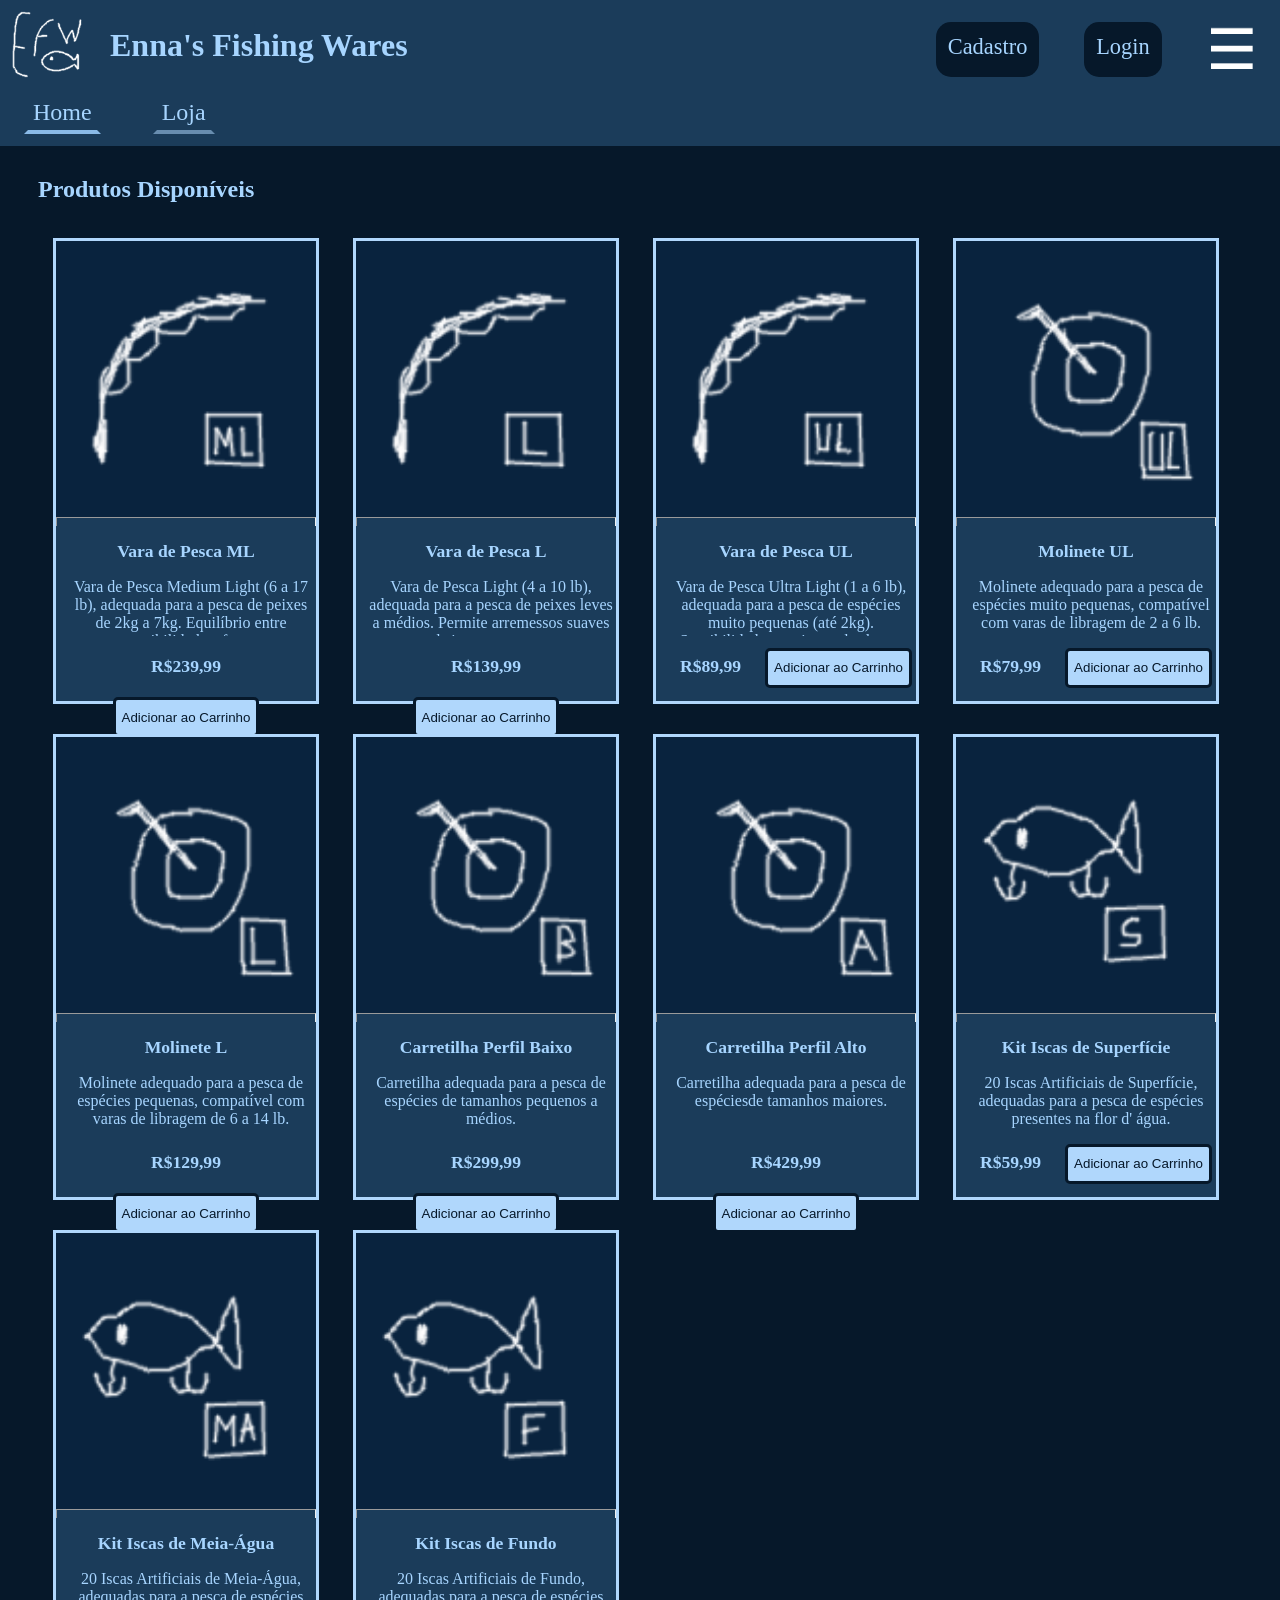
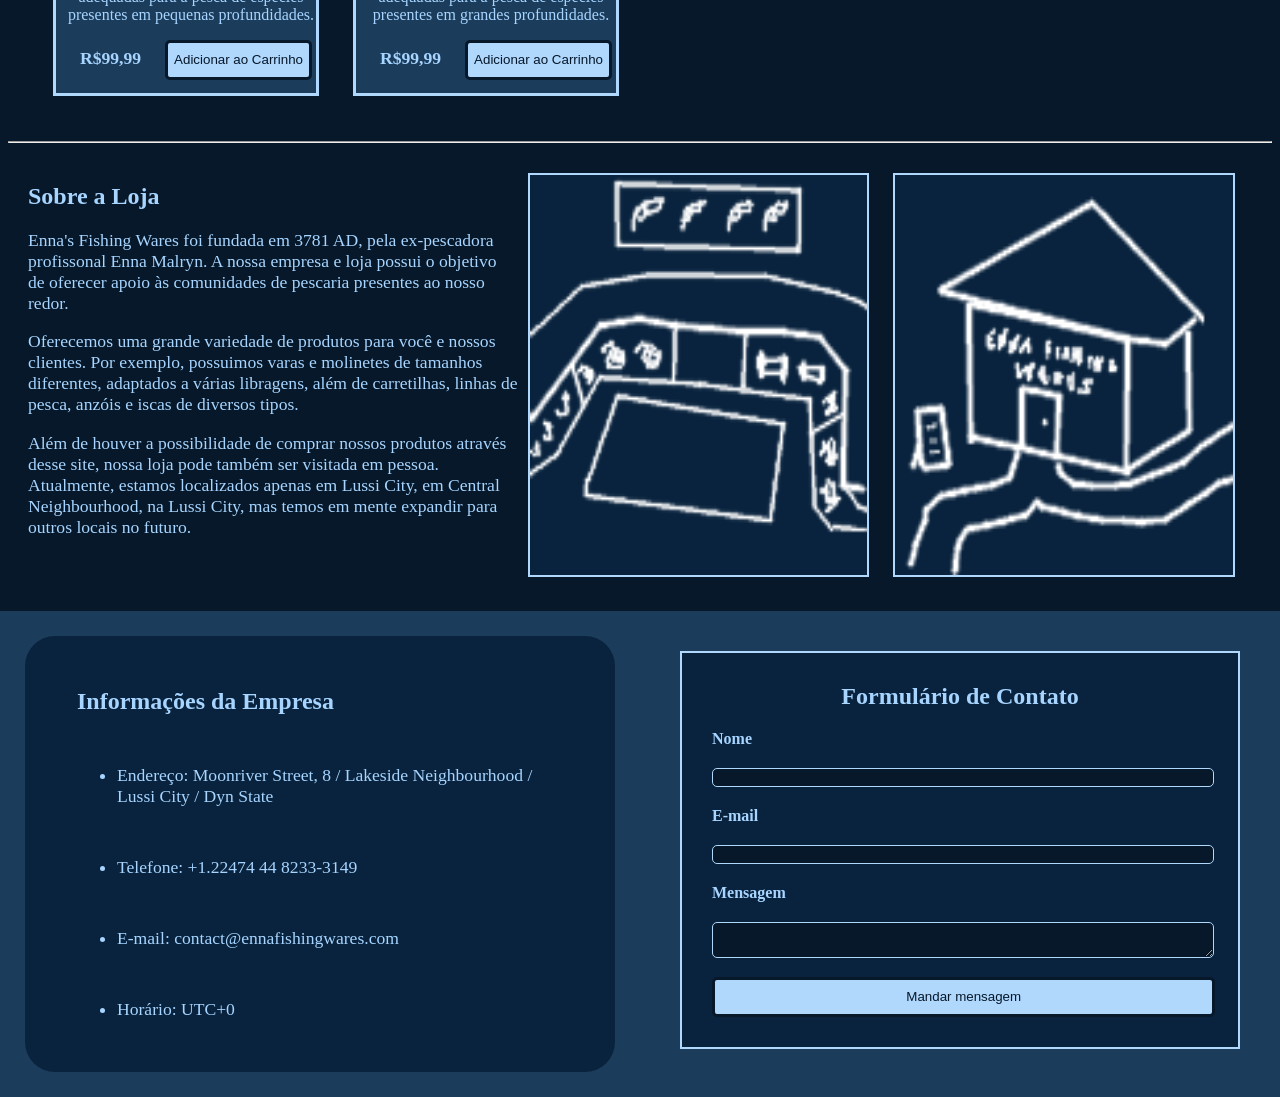
<file: html/index.html>
<!DOCTYPE html>
<html lang="pt-BR">
<head>
    <meta charset="UTF-8">
    <meta name="viewport" content="width=device-width, initial-scale=1.0">
    <title>Home - Enna's Fishing Wares</title>
    <link rel="stylesheet" href="../css/base.css">
    <link rel="stylesheet" href="../css/componentes.css">
    <link rel="stylesheet" href="../css/responsivo.css">
</head>
<body>
    <header>
        <section id="header-logo">
            <img src="../img/header/logo.png" alt="Logo de Enna's Fishing Wares">
            <h1>Enna's Fishing Wares</h1>
        </section>
        <section id="header-user">
            <a href="cadastro.html">Cadastro</a>
            <a href="login.html">Login</a>
            <a href="perfil.html" hidden>Perfil</a>
            <button id="header-user-abrir-menu"><img src="../img/header/menu.png" alt="Ícone de Menu"></button>
        </section>
    </header>
    <nav>
        <a href="index.html" id="nav-in">Home</a>
        <a href="loja.html">Loja</a>
    </nav>
    <main>
        <section id="produtos-disponiveis">
            <h2>Produtos Disponíveis</h2>
            <div class="caixa-produto">
                <div class="info-produto">
                    <img src="../img/produtos/varaML.png" alt="Desenho de Vara de Pesca Medium Light">
                    <hr>
                    <div class="titulo-desc-produto">
                        <h3>Vara de Pesca ML</h3>
                        <p>Vara de Pesca Medium Light (6 a 17 lb), adequada para a pesca de peixes de 2kg a 7kg. Equilíbrio entre sensibilidade e força.</p>
                    </div>
                    <div class="preco-botao-produto">
                        <h4>R$239,99</h4>
                        <button id="produtos-adicionar-vara-ml">Adicionar ao Carrinho</button>
                    </div>
                </div>
            </div>
            <div class="caixa-produto">
                <div class="info-produto">
                    <img src="../img/produtos/varaL.png" alt="Desenho de Vara de Pesca Light">
                    <hr>
                    <div class="titulo-desc-produto">
                        <h3>Vara de Pesca L</h3>
                        <p>Vara de Pesca Light (4 a 10 lb), adequada para a pesca de peixes leves a médios. Permite arremessos suaves de iscas pequenas.</p>
                    </div>
                    <div class="preco-botao-produto">
                        <h4>R$139,99</h4>
                        <button id="produtos-adicionar-vara-l">Adicionar ao Carrinho</button>
                    </div>
                </div>
            </div>
            <div class="caixa-produto">
                <div class="info-produto">
                    <img src="../img/produtos/varaUL.png" alt="Desenho de Vara de Pesca Ultra Light">
                    <hr>
                    <div class="titulo-desc-produto">
                        <h3>Vara de Pesca UL</h3>
                        <p>Vara de Pesca Ultra Light (1 a 6 lb), adequada para a pesca de espécies muito pequenas (até 2kg). Sensibilidade com iscas ultraleves.</p>
                    </div>
                    <div class="preco-botao-produto">
                        <h4>R$89,99</h4>
                        <button id="produtos-adicionar-vara-ul">Adicionar ao Carrinho</button>
                    </div>
                </div>
            </div>
            <div class="caixa-produto">
                <div class="info-produto">
                    <img src="../img/produtos/molineteUL.png" alt="Desenho de Molinete Ultra Light">
                    <hr>
                    <div class="titulo-desc-produto">
                        <h3>Molinete UL</h3>
                        <p>Molinete adequado para a pesca de espécies muito pequenas, compatível com varas de libragem de 2 a 6 lb.</p>
                    </div>
                    <div class="preco-botao-produto">
                        <h4>R$79,99</h4>
                        <button id="produtos-adicionar-molinete-ul">Adicionar ao Carrinho</button>
                    </div>
                </div>
            </div>  
            <div class="caixa-produto">
                <div class="info-produto">
                    <img src="../img/produtos/molineteL.png" alt="Desenho de Molinete Light">
                    <hr>
                    <div class="titulo-desc-produto">
                        <h3>Molinete L</h3>
                        <p>Molinete adequado para a pesca de espécies pequenas, compatível com varas de libragem de 6 a 14 lb.</p>
                    </div>
                    <div class="preco-botao-produto">
                        <h4>R$129,99</h4>
                        <button id="produtos-adicionar-molinete-l">Adicionar ao Carrinho</button>
                    </div>
                </div>
            </div>
            <div class="caixa-produto">
                <div class="info-produto">
                    <img src="../img/produtos/carretilhaBaixo.png" alt="Desenho de Carretilha de Perfil Baixo">
                    <hr>
                    <div class="titulo-desc-produto">
                        <h3>Carretilha Perfil Baixo</h3>
                        <p>Carretilha adequada para a pesca de espécies de tamanhos pequenos a médios.</p>
                    </div>
                    <div class="preco-botao-produto">
                        <h4>R$299,99</h4>
                        <button id="produtos-adicionar-carretilha-baixo">Adicionar ao Carrinho</button>
                    </div>
                </div>
            </div>
            <div class="caixa-produto">
                <div class="info-produto">
                    <img src="../img/produtos/carretilhaAlto.png" alt="Desenho de Carretilha de Perfil Alto">
                    <hr>
                    <div class="titulo-desc-produto">
                        <h3>Carretilha Perfil Alto</h3>
                        <p>Carretilha adequada para a pesca de espéciesde tamanhos maiores.</p>
                    </div>
                    <div class="preco-botao-produto">
                        <h4>R$429,99</h4>
                        <button id="produtos-adicionar-carretilha-alto">Adicionar ao Carrinho</button>
                    </div>
                </div>
            </div>
            <div class="caixa-produto">
                <div class="info-produto">
                    <img src="../img/produtos/iscaSuperficie.png" alt="Desenho de Isca de Superfície">
                    <hr>
                    <div class="titulo-desc-produto">
                        <h3>Kit Iscas de Superfície</h3>
                        <p>20 Iscas Artificiais de Superfície, adequadas para a pesca de espécies presentes na flor d' água.</p>
                    </div>
                    <div class="preco-botao-produto">
                        <h4>R$59,99</h4>
                        <button id="produtos-adicionar-kit-isca-superficie">Adicionar ao Carrinho</button>
                    </div>
                </div>
            </div>
            <div class="caixa-produto">
                <div class="info-produto">
                    <img src="../img/produtos/iscaMeiaAgua.png" alt="Desenho de Isca de Meia-Água">
                    <hr>
                    <div class="titulo-desc-produto">
                        <h3>Kit Iscas de Meia-Água</h3>
                        <p>20 Iscas Artificiais de Meia-Água, adequadas para a pesca de espécies presentes em pequenas profundidades.</p>
                    </div>
                    <div class="preco-botao-produto">
                        <h4>R$99,99</h4>
                        <button id="produtos-adicionar-kit-isca-meia-agua">Adicionar ao Carrinho</button>
                    </div>
                </div>
            </div>
            <div class="caixa-produto">
                <div class="info-produto">
                    <img src="../img/produtos/iscaFundo.png" alt="Desenho de Isca de Fundo">
                    <hr>
                    <div class="titulo-desc-produto">
                        <h3>Kit Iscas de Fundo </h3>
                        <p>20 Iscas Artificiais de Fundo, adequadas para a pesca de espécies presentes em grandes profundidades.</p>
                    </div>
                    <div class="preco-botao-produto">
                        <h4>R$99,99</h4>
                        <button id="produtos-adicionar-kit-isca-fundo">Adicionar ao Carrinho</button>
                    </div>
                </div>
            </div>
        </section>
        <hr> 
        <section id="descricao-loja">
            <div class="descricao-texto">
                <h2>Sobre a Loja</h2>
                <p>Enna's Fishing Wares foi fundada em 3781 AD, pela ex-pescadora profissonal Enna Malryn. A nossa empresa e loja possui o objetivo de oferecer apoio às comunidades de pescaria presentes ao nosso redor.</p>
                <p>Oferecemos uma grande variedade de produtos para você e nossos clientes. Por exemplo, possuimos varas e molinetes de tamanhos diferentes, adaptados a várias libragens, além de carretilhas, linhas de pesca, anzóis e iscas de diversos tipos.</p>
                <p>Além de houver a possibilidade de comprar nossos produtos através desse site, nossa loja pode também ser visitada em pessoa. Atualmente, estamos localizados apenas em Lussi City, em Central Neighbourhood, na Lussi City, mas temos em mente expandir para outros locais no futuro. </p>
            </div>
            <div class="descricao-galeria">
                <img src="../img/lojaFisicaInterior.png" alt="Desenho do interior da loja física">
                <img src="../img/lojaFisicaExterior.png" alt="Desenho do exterior da loja física">
            </div>
        </section>
    </main>
    <footer>
        <section id="info-loja">
            <div id="info-loja-elements">
                <h2>Informações da Empresa</h2>
                <ul>
                    <li>Endereço: Moonriver Street, 8 / Lakeside Neighbourhood / Lussi City / Dyn State</li>
                    <li>Telefone: +1.22474 44 8233-3149</li>
                    <li>E-mail: contact@ennafishingwares.com</li>
                    <li>Horário: UTC+0</li>
                </ul>
            </div>
        </section>
        <section id="form-contato-loja">
            <form id="form-contato">
                <div id="form-contato-elements">
                    <h2>Formulário de Contato</h2>
                    <label for="input-contato-nome">Nome</label>
                    <input id="input-contato-nome" required type="label" name="formContatoNome">
                    <label for="input-contato-email">E-mail</label>
                    <input id="input-contato-email" required type="email" name="formContatoEmail">
                    <label for="input-contato-mensagem">Mensagem</label>
                    <textarea required id="input-contato-mensagem"></textarea>
                    <button id="form-contato-mandar-mensagem">Mandar mensagem</button>
                </div>
            </form>
        </section>
    </footer>
</body>
</html>
</file>
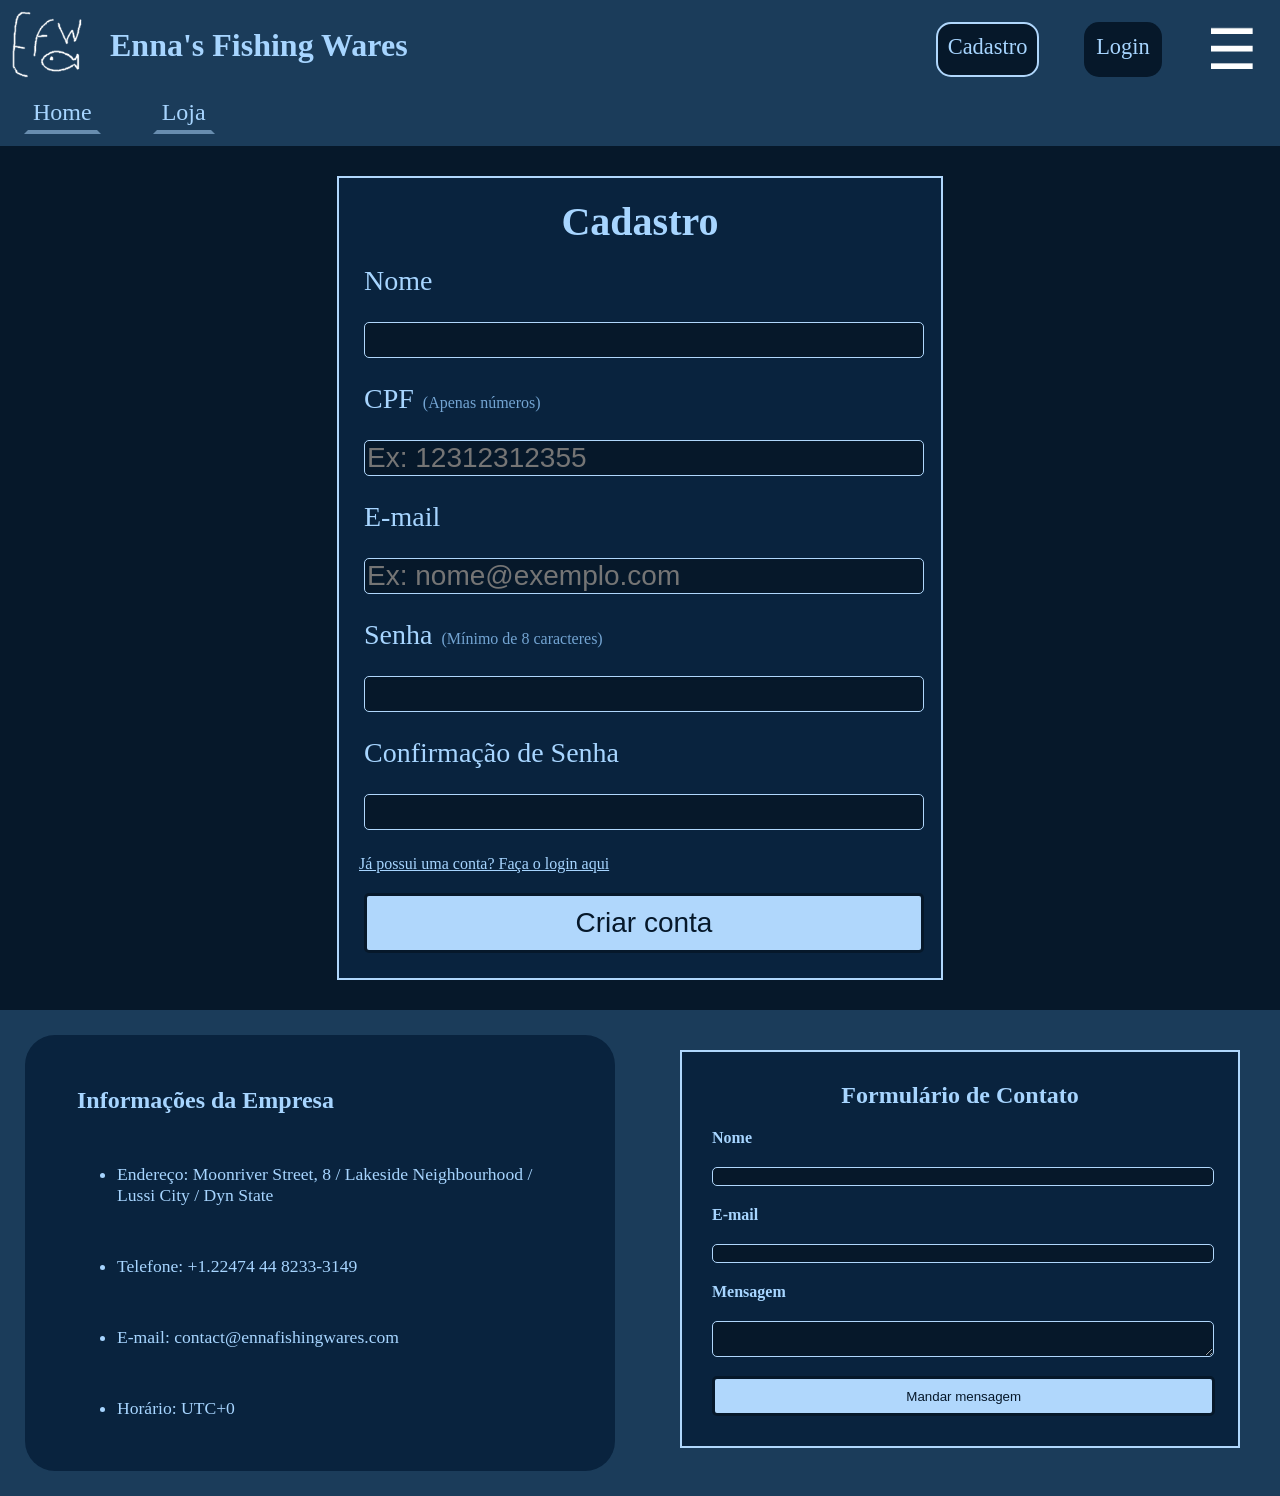
<file: html/cadastro.html>
<!DOCTYPE html>
<html lang="pt-BR">
<head>
    <meta charset="UTF-8">
    <meta name="viewport" content="width=device-width, initial-scale=1.0">
    <title>Cadastro - Enna's Fishing Wares</title>
    <link rel="stylesheet" href="../css/base.css">
    <link rel="stylesheet" href="../css/componentes.css">
    <link rel="stylesheet" href="../css/responsivo.css">
</head>
<body>
    <header>
        <section id="header-logo">
            <img src="../img/header/logo.png" alt="Logo de Enna's Fishing Wares">
            <h1>Enna's Fishing Wares</h1>
        </section>
        <section id="header-user">
            <a href="cadastro.html" id="header-cadastro-login-perfil-in">Cadastro</a>
            <a href="login.html">Login</a>
            <a href="perfil.html" hidden>Perfil</a>
            <button id="header-user-abrir-menu"><img src="../img/header/menu.png" alt="Ícone de Menu"></button>
        </section>
    </header>
    <nav>
        <a href="index.html" id="nav-active">Home</a>
        <a href="loja.html">Loja</a>
    </nav>
    <main id="usuario-cadastro-login">
        <section id="caixa-cadastro-login">
            <h2>Cadastro</h2>
            <form id="form-cadastro" class="form-cadastro-login-elements">
                <label for="input-cadastro-nome">Nome</label>
                <input id="input-cadastro-nome" type="label" required nome="cadastroNome">
                <label for="input-cadastro-cpf">CPF</label>
                <p>(Apenas números)</p>
                <input id="input-cadastro-cpf" type="label" required pattern="[0-9]{11}" placeholder="Ex: 12312312355" name="cadastroCPF">
                <label for="input-cadastro-email">E-mail</label>
                <input id="input-cadastro-email" type="email" required placeholder="Ex: nome@exemplo.com" nome="cadastroEmail">
                <label for="input-cadastro-senha">Senha</label>
                <p>(Mínimo de 8 caracteres)</p>
                <input id="input-cadastro-senha" type="password" required minlength="8" nome="cadastroSenha">
                <label for="input-cadastro-confirmacao-senha">Confirmação de Senha</label>
                <input id="input-cadastro-confirmacao-senha" type="password" required minlength="8" nome="cadastroConfirmacaoSenha">
                <a href="login.html">Já possui uma conta? Faça o login aqui</a>
                <button id="botao-cadastro-submeter" type="submit" name="submeterCadastro">Criar conta</button>
            </form>
        </section>
    </main>
    <footer>
        <section id="info-loja">
            <div id="info-loja-elements">
                <h2>Informações da Empresa</h2>
                <ul>
                    <li>Endereço: Moonriver Street, 8 / Lakeside Neighbourhood / Lussi City / Dyn State</li>
                    <li>Telefone: +1.22474 44 8233-3149</li>
                    <li>E-mail: contact@ennafishingwares.com</li>
                    <li>Horário: UTC+0</li>
                </ul>
            </div>
        </section>
        <section id="form-contato-loja">
            <form id="form-contato">
                <div id="form-contato-elements">
                    <h2>Formulário de Contato</h2>
                    <label for="input-contato-nome">Nome</label>
                    <input id="input-contato-nome" required type="label" name="formContatoNome">
                    <label for="input-contato-email">E-mail</label>
                    <input id="input-contato-email" required type="email" name="formContatoEmail">
                    <label for="input-contato-mensagem">Mensagem</label>
                    <textarea required id="input-contato-mensagem"></textarea>
                    <button id="form-contato-mandar-mensagem">Mandar mensagem</button>
                </div>
            </form>
        </section>
    </footer>
</body>
</html>
</file>
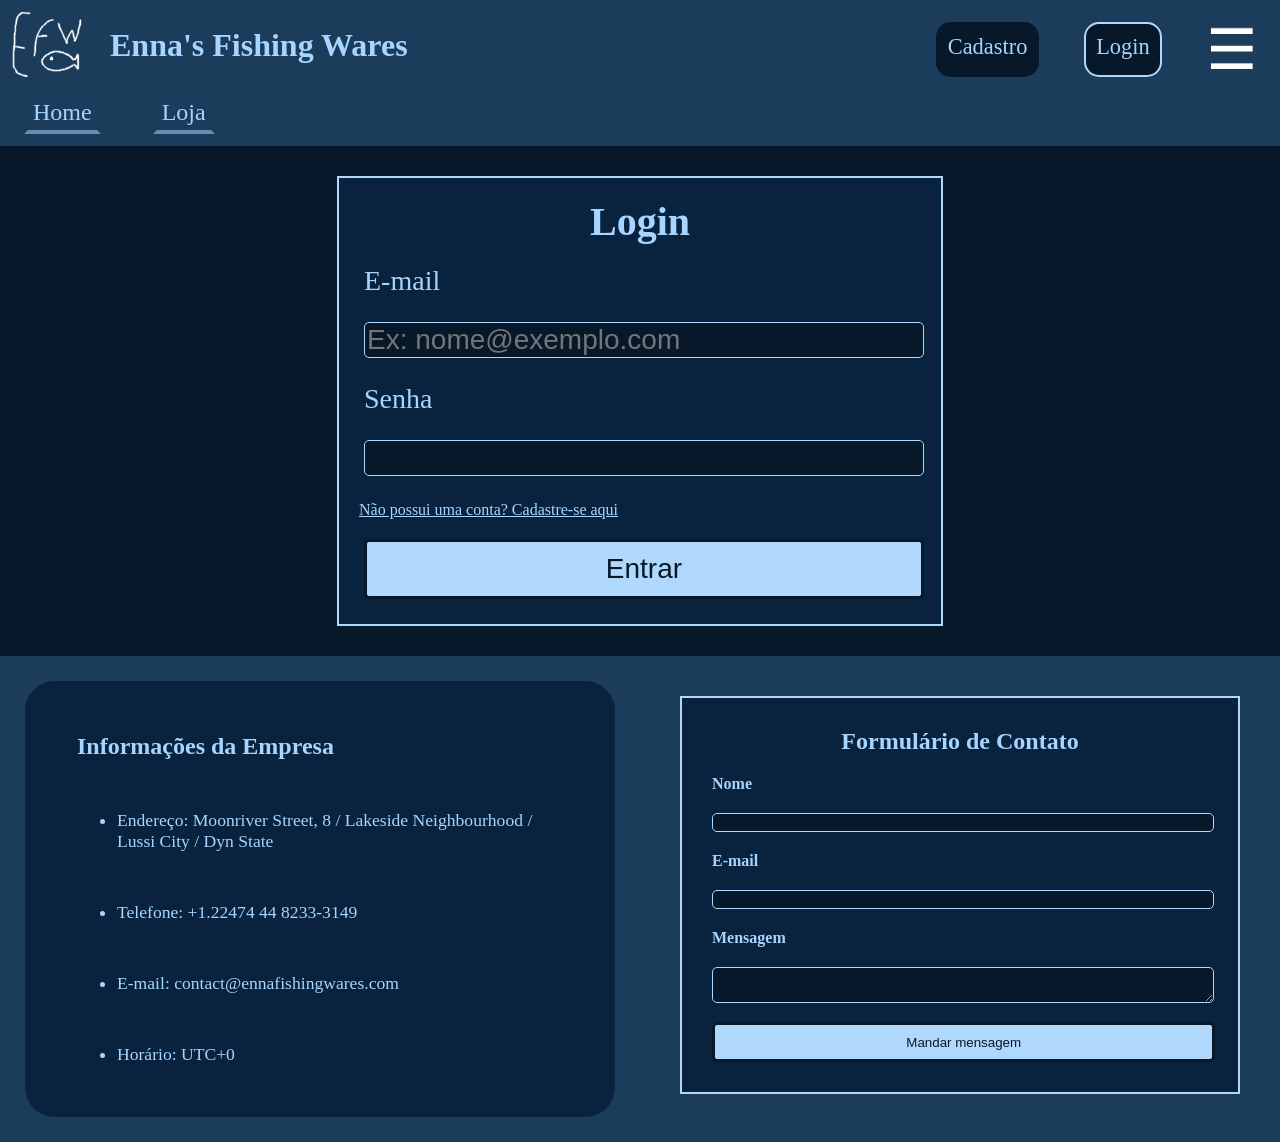
<file: html/login.html>
<!DOCTYPE html>
<html lang="pt-BR">
<head>
    <meta charset="UTF-8">
    <meta name="viewport" content="width=device-width, initial-scale=1.0">
    <title>Login - Enna's Fishing Wares</title>
    <link rel="stylesheet" href="../css/base.css">
    <link rel="stylesheet" href="../css/componentes.css">
    <link rel="stylesheet" href="../css/responsivo.css">
</head>
<body>
    <header>
        <section id="header-logo">
            <img src="../img/header/logo.png" alt="Logo de Enna's Fishing Wares">
            <h1>Enna's Fishing Wares</h1>
        </section>
        <section id="header-user">
            <a href="cadastro.html">Cadastro</a>
            <a href="login.html" id="header-cadastro-login-perfil-in">Login</a>
            <a href="perfil.html" hidden>Perfil</a>
            <button id="header-user-abrir-menu"><img src="../img/header/menu.png" alt="Ícone de Menu"></button>
        </section>
    </header>
    <nav>
        <a href="index.html" id="nav-active">Home</a>
        <a href="loja.html">Loja</a>
    </nav>
    <main id="usuario-cadastro-login">
        <section id="caixa-cadastro-login">
            <h2>Login</h2>
            <form id="form-login" class="form-cadastro-login-elements">
                <label for="input-login-email">E-mail</label>
                <input id="input-login-email" type="email" required placeholder="Ex: nome@exemplo.com" nome="loginEmail">
                <label for="input-login-senha">Senha</label>
                <input id="input-login-senha" type="password" required nome="loginSenha">
                <a href="cadastro.html">Não possui uma conta? Cadastre-se aqui</a>
                <button id="botao-login-submeter" type="submit" name="submeterLogin">Entrar</button>
            </form>
        </section>
    </main>
    <footer>
        <section id="info-loja">
            <div id="info-loja-elements">
                <h2>Informações da Empresa</h2>
                <ul>
                    <li>Endereço: Moonriver Street, 8 / Lakeside Neighbourhood / Lussi City / Dyn State</li>
                    <li>Telefone: +1.22474 44 8233-3149</li>
                    <li>E-mail: contact@ennafishingwares.com</li>
                    <li>Horário: UTC+0</li>
                </ul>
            </div>
        </section>
        <section id="form-contato-loja">
            <form id="form-contato">
                <div id="form-contato-elements">
                    <h2>Formulário de Contato</h2>
                    <label for="input-contato-nome">Nome</label>
                    <input id="input-contato-nome" required type="label" name="formContatoNome">
                    <label for="input-contato-email">E-mail</label>
                    <input id="input-contato-email" required type="email" name="formContatoEmail">
                    <label for="input-contato-mensagem">Mensagem</label>
                    <textarea required id="input-contato-mensagem"></textarea>
                    <button id="form-contato-mandar-mensagem">Mandar mensagem</button>
                </div>
            </form>
        </section>
    </footer>
</body>
</html>
</file>
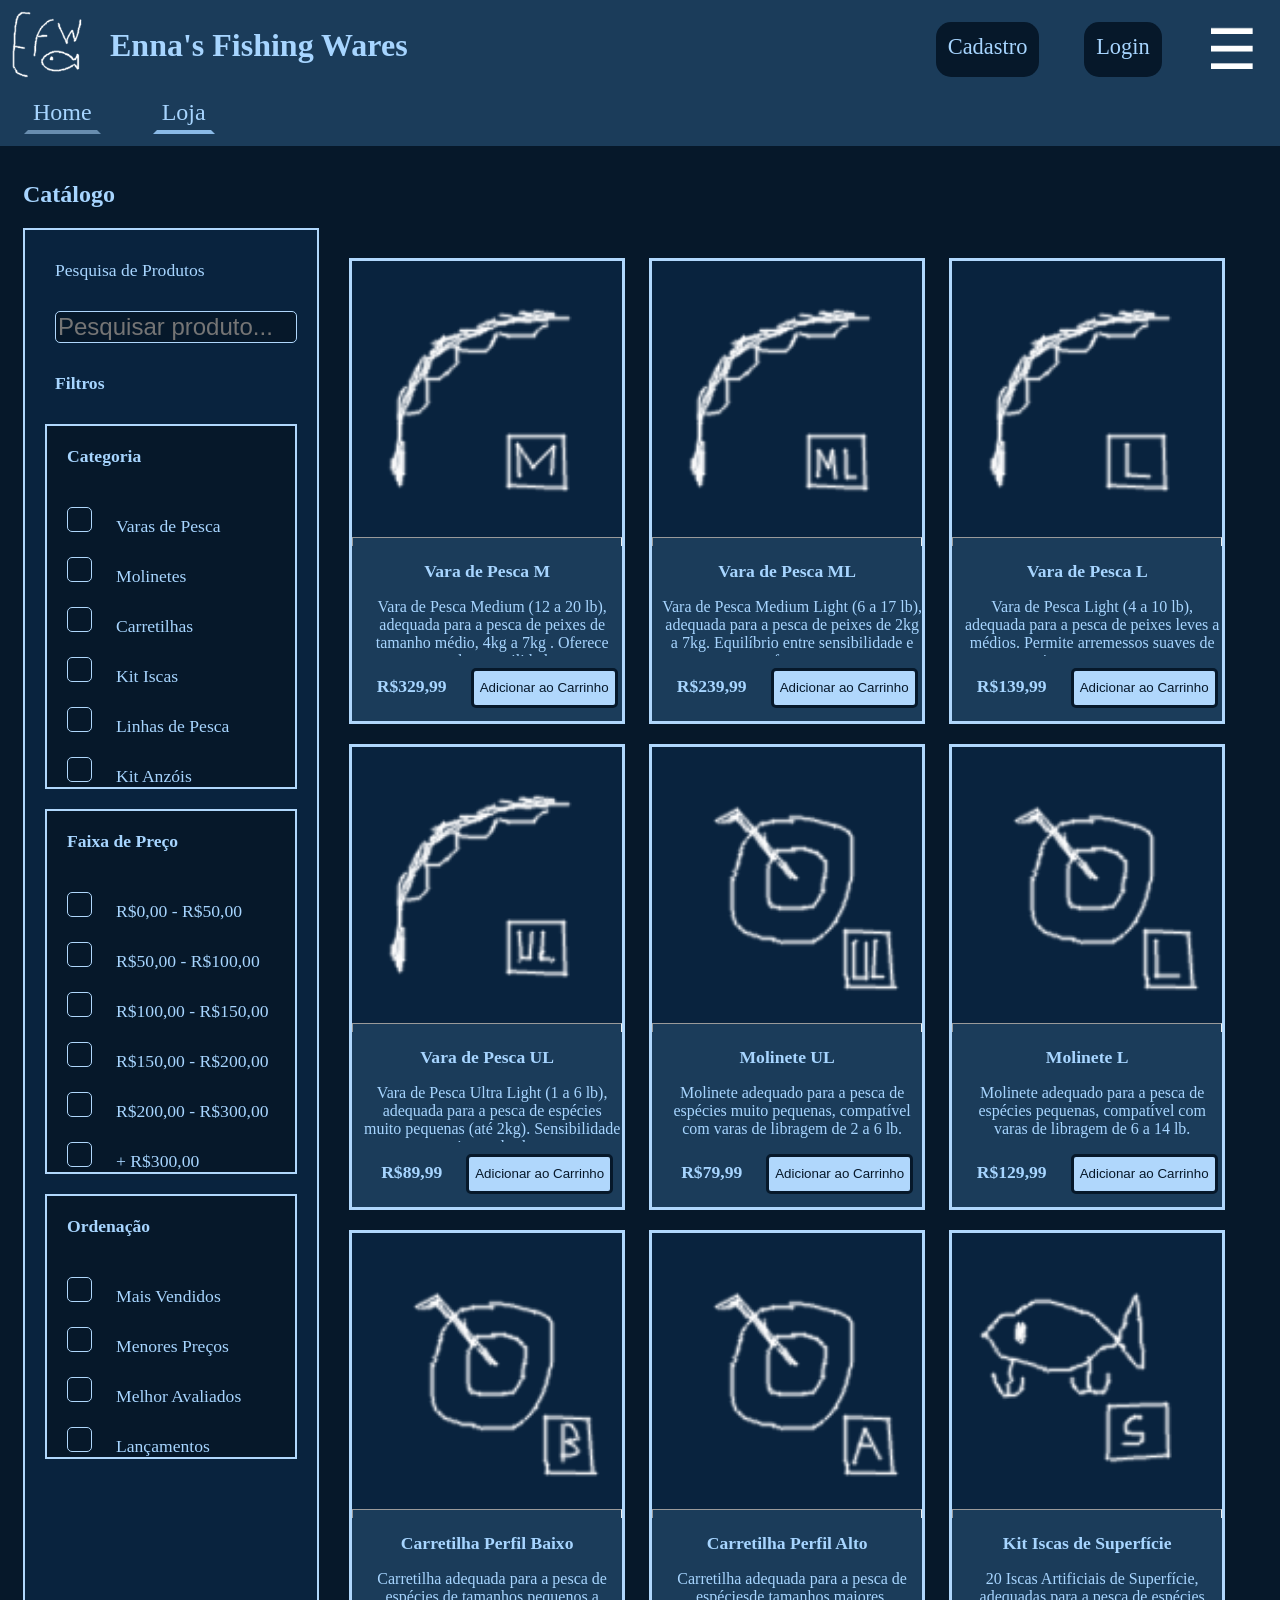
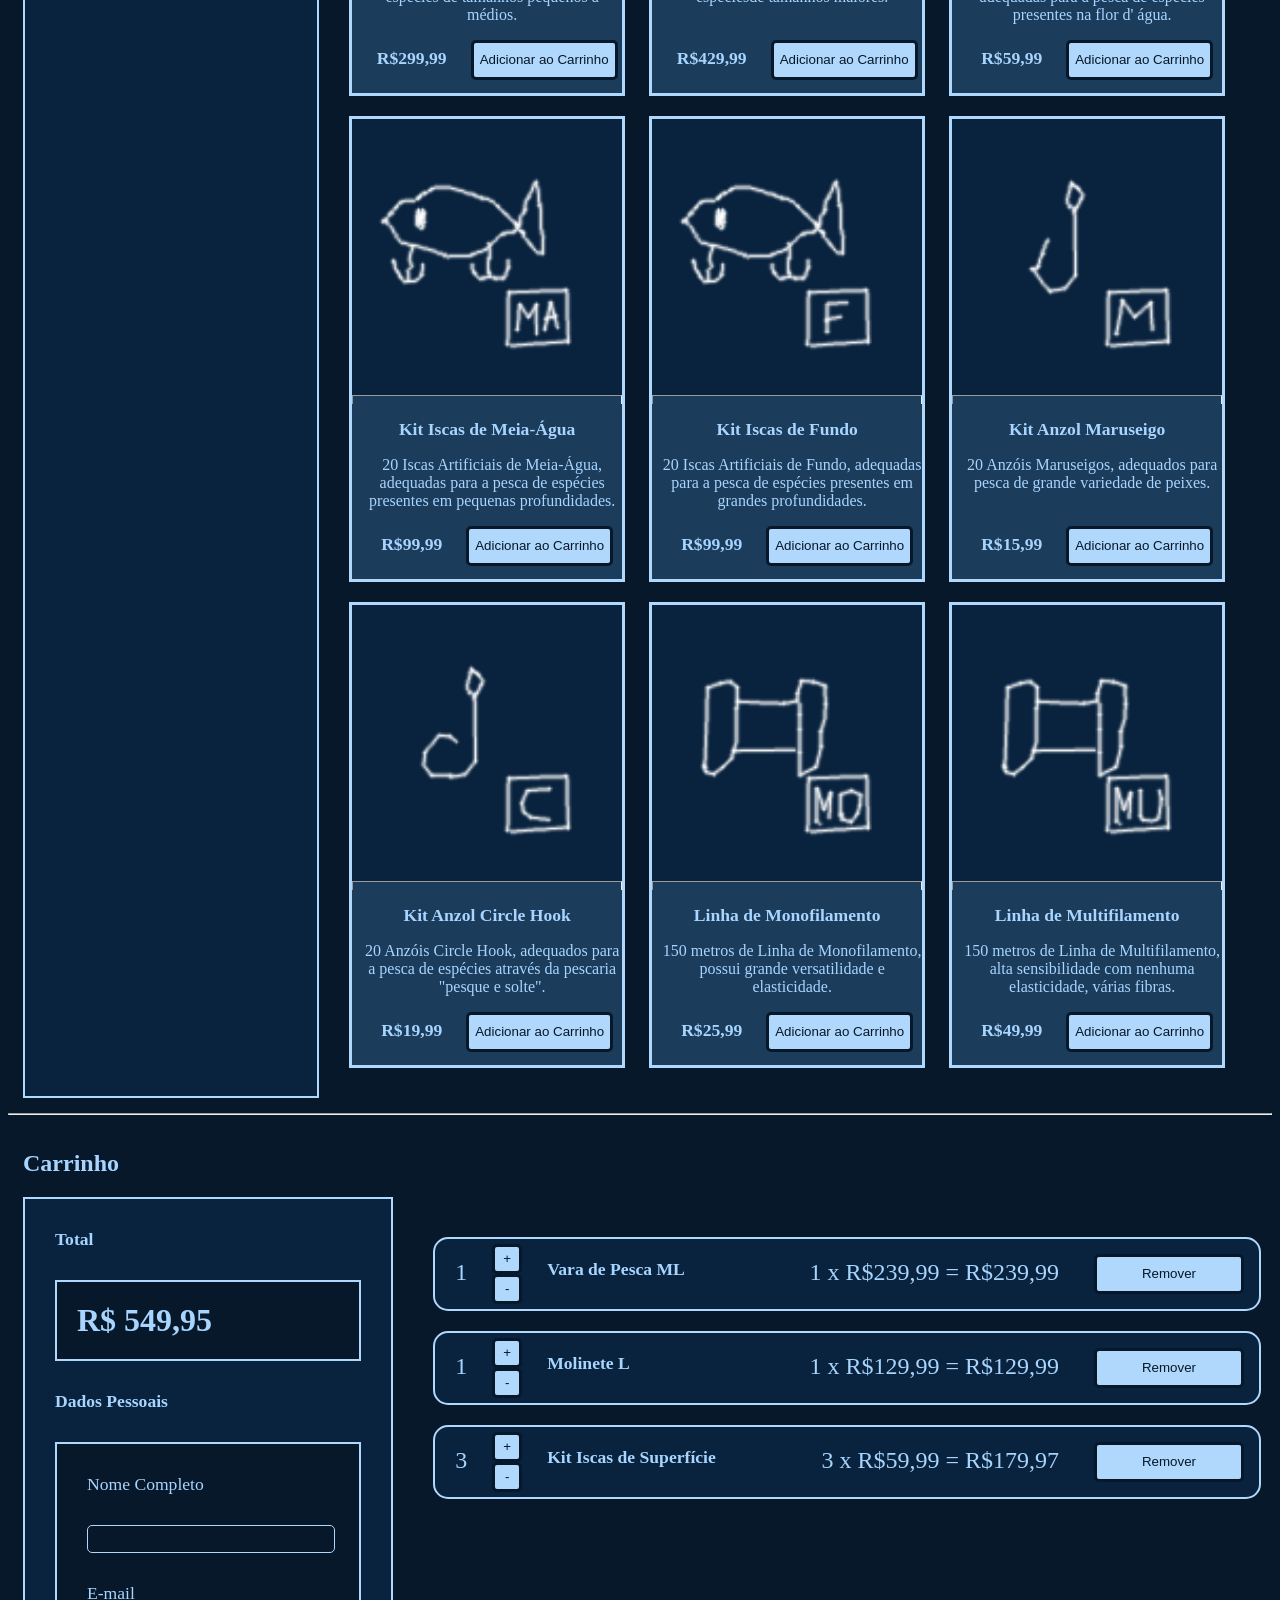
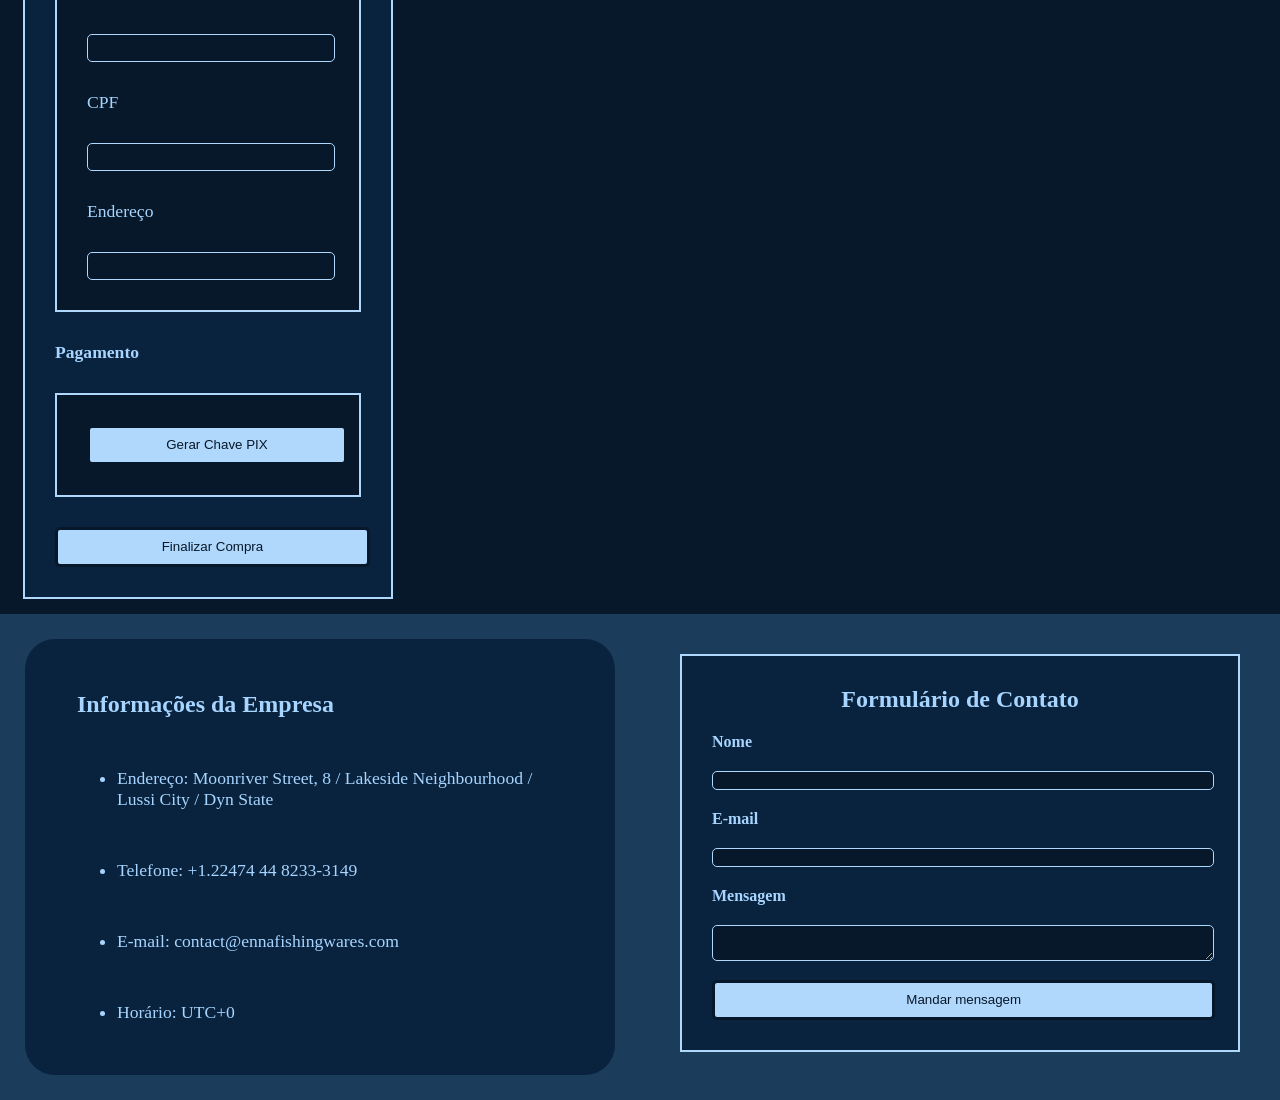
<file: html/loja.html>
<!DOCTYPE html>
<html lang="pt-BR">
<head>
    <meta charset="UTF-8">
    <meta name="viewport" content="width=device-width, initial-scale=1.0">
    <title>Loja - Enna's Fishing Wares</title>
    <link rel="stylesheet" href="../css/base.css">
    <link rel="stylesheet" href="../css/componentes.css">
    <link rel="stylesheet" href="../css/responsivo.css">
</head>
<body>
    <header>
        <section id="header-logo">
            <img src="../img/header/logo.png" alt="Logo de Enna's Fishing Wares">
            <h1>Enna's Fishing Wares</h1>
        </section>
        <section id="header-user">
            <a href="cadastro.html">Cadastro</a>
            <a href="login.html">Login</a>
            <a href="perfil.html" hidden>Perfil</a>
            <button id="header-user-abrir-menu"><img src="../img/header/menu.png" alt="Ícone de Menu"></button>
        </section>
    </header>
    <nav>
        <a href="index.html">Home</a>
        <a href="loja.html" id="nav-in">Loja</a>
    </nav>
    <main>
        <section id="loja-catalogo">
            <h2>Catálogo</h2>
            <form id="form-catalogo">
                <label for="barra-pesquisa-catalogo">Pesquisa de Produtos</label>
                <input type="search" id="barra-pesquisa-catalogo" placeholder="Pesquisar produto..." name="pesquisaProduto">
                <h3>Filtros</h3>
                <div class="catalogo-tipo-filtro">
                    <h4>Categoria</h4>
                    <div>
                        <input id="checkbox-categoria-varas" type="checkbox" name="categoriaVaras">
                        <label for="checkbox-categoria-varas">Varas de Pesca</label>
                    </div>
                    <div>
                        <input id="checkbox-categoria-molinetes" type="checkbox" name="categoriaMolinetes">
                        <label for="checkbox-categoria-molinetes">Molinetes</label>
                    </div>
                    <div>
                        <input id="checkbox-categoria-carretilhas" type="checkbox" name="categoriaCarretilhas">
                        <label for="checkbox-categoria-carretilhas">Carretilhas</label>
                    </div>
                    <div>
                        <input id="checkbox-categoria-kit-iscas" type="checkbox" name="categoriaKitIscas">
                        <label for="checkbox-categoria-kit-iscas">Kit Iscas</label>
                    </div>
                    <div>
                        <input id="checkbox-categoria-linhas-pesca" type="checkbox" name="categoriaRoupas">
                        <label for="checkbox-categoria-linhas-pesca">Linhas de Pesca</label>
                    </div>
                    <div>
                        <input id="checkbox-categoria-anzois" type="checkbox" name="categoriaRoupas">
                        <label for="checkbox-categoria-anzois">Kit Anzóis</label>
                    </div>
                </div>
                <div class="catalogo-tipo-filtro">
                    <h4>Faixa de Preço</h4>
                    <div>
                        <input id="faixa-preco-um-cinquenta" type="checkbox" name="faixaPrecoUmCinquenta">
                        <label for="faixa-preco-um-cinquenta">R$0,00 - R$50,00</label>
                    </div>
                    <div>
                        <input id="faixa-preco-cinquenta-cem" type="checkbox" name="faixaPrecoCinquentaCem">
                        <label for="faixa-preco-cinquenta-cem">R$50,00 - R$100,00</label>
                    </div>
                    <div>
                        <input id="faixa-preco-cem-cento-cinquenta" type="checkbox" name="faixaPrecoCemCentoCinquenta">
                        <label for="faixa-preco-cem-cento-cinquenta">R$100,00 - R$150,00</label>
                    </div>
                    <div>
                        <input id="faixa-preco-cento-cinquenta-duzentos" type="checkbox" name="faixaPrecoCentoCinquentaDuzentos">
                        <label for="faixa-preco-cento-cinquenta-duzentos">R$150,00 - R$200,00</label>
                    </div>
                    <div>
                        <input id="faixa-preco-duzentos-trezentos" type="checkbox" name="faixaPrecoDuzentosTrezentos">
                        <label for="faixa-preco-duzentos-trezentos">R$200,00 - R$300,00</label>
                    </div>
                    <div>
                        <input id="faixa-preco-mais-trezentos" type="checkbox" name="faixaPrecoMaisTrezentos">
                        <label for="faixa-preco-mais-trezentos">+ R$300,00</label>
                    </div>
                </div>
                <div class="catalogo-tipo-filtro">
                    <h4>Ordenação</h4>
                    <div>
                        <input id="ordenacao-mais-vendidos" type="checkbox" name="ordenacaoMaisVendidos">
                        <label for="ordenacao-mais-vendidos">Mais Vendidos</label>
                    </div>
                    <div>
                        <input id="ordenacao-menores-precos" type="checkbox" name="ordenacaoMenoresPrecos">
                        <label for="ordenacao-menores-precos">Menores Preços</label>
                    </div>
                    <div>
                        <input id="ordenacao-melhor-avaliados" type="checkbox" name="ordenacaoMelhorAvaliados">
                        <label for="ordenacao-melhor-avaliados">Melhor Avaliados</label>
                    </div>
                    <div>
                        <input id="ordenacao-lancamentos" type="checkbox" name="ordenacaoLancamentos">
                        <label for="ordenacao-lancamentos">Lançamentos</label>
                    </div>
                </div>
            </form>
            <div id="produtos-catalogo">
                <span id="catalogo-varas">
                    <div class="caixa-produto-catalogo">
                        <div class="info-produto-catalogo">
                            <img src="../img/produtos/varaM.png" alt="Desenho de Vara de Pesca Medium">
                            <hr>
                            <div class="titulo-desc-produto">
                                <h3>Vara de Pesca M</h3>
                                <p>Vara de Pesca Medium (12 a 20 lb), adequada para a pesca de peixes de tamanho médio, 4kg a 7kg . Oferece grande versatilidade.</p>
                            </div>
                            <div class="preco-botao-produto">
                                <h4>R$329,99</h4>
                                <button id="catalogo-adicionar-vara-ml">Adicionar ao Carrinho</button>
                            </div>
                        </div>
                    </div>
                    <div class="caixa-produto-catalogo">
                        <div class="info-produto-catalogo">
                            <img src="../img/produtos/varaML.png" alt="Desenho de Vara de Pesca Medium Light">
                            <hr>
                            <div class="titulo-desc-produto">
                                <h3>Vara de Pesca ML</h3>
                                <p>Vara de Pesca Medium Light (6 a 17 lb), adequada para a pesca de peixes de 2kg a 7kg. Equilíbrio entre sensibilidade e força.</p>
                            </div>
                            <div class="preco-botao-produto">
                                <h4>R$239,99</h4>
                                <button id="catalogo-adicionar-vara-ml">Adicionar ao Carrinho</button>
                            </div>
                        </div>
                    </div>
                    <div class="caixa-produto-catalogo">
                        <div class="info-produto-catalogo">
                            <img src="../img/produtos/varaL.png" alt="Desenho de Vara de Pesca Light">
                            <hr>
                            <div class="titulo-desc-produto">
                                <h3>Vara de Pesca L</h3>
                                <p>Vara de Pesca Light (4 a 10 lb), adequada para a pesca de peixes leves a médios. Permite arremessos suaves de iscas pequenas.</p>
                            </div>
                            <div class="preco-botao-produto">
                                <h4>R$139,99</h4>
                                <button id="catalogo-adicionar-vara-l">Adicionar ao Carrinho</button>
                            </div>
                        </div>
                    </div>
                    <div class="caixa-produto-catalogo">
                        <div class="info-produto-catalogo">
                            <img src="../img/produtos/varaUL.png" alt="Desenho de Vara de Pesca Ultra Light">
                            <hr>
                            <div class="titulo-desc-produto">
                                <h3>Vara de Pesca UL</h3>
                                <p>Vara de Pesca Ultra Light (1 a 6 lb), adequada para a pesca de espécies muito pequenas (até 2kg). Sensibilidade com iscas ultraleves.</p>
                            </div>
                            <div class="preco-botao-produto">
                                <h4>R$89,99</h4>
                                <button id="catalogo-adicionar-vara-ul">Adicionar ao Carrinho</button>
                            </div>
                        </div>
                    </div>
                </span>
                <span id="catalogo-molinetas">
                    <div class="caixa-produto-catalogo">
                        <div class="info-produto-catalogo">
                            <img src="../img/produtos/molineteUL.png" alt="Desenho de Molinete Ultra Light">
                            <hr>
                            <div class="titulo-desc-produto">
                                <h3>Molinete UL</h3>
                                <p>Molinete adequado para a pesca de espécies muito pequenas, compatível com varas de libragem de 2 a 6 lb.</p>
                            </div>
                            <div class="preco-botao-produto">
                                <h4>R$79,99</h4>
                                <button id="catalogo-adicionar-molinete-ul">Adicionar ao Carrinho</button>
                            </div>
                        </div>
                    </div>  
                    <div class="caixa-produto-catalogo">
                        <div class="info-produto-catalogo">
                            <img src="../img/produtos/molineteL.png" alt="Desenho de Molinete Light">
                            <hr>
                            <div class="titulo-desc-produto">
                                <h3>Molinete L</h3>
                                <p>Molinete adequado para a pesca de espécies pequenas, compatível com varas de libragem de 6 a 14 lb.</p>
                            </div>
                            <div class="preco-botao-produto">
                                <h4>R$129,99</h4>
                                <button id="catalogo-adicionar-molinete-l">Adicionar ao Carrinho</button>
                            </div>
                        </div>
                    </div>
                </span>
                <span id="catalogo-carretilhas">
                    <div class="caixa-produto-catalogo">
                        <div class="info-produto-catalogo">
                            <img src="../img/produtos/carretilhaBaixo.png" alt="Desenho de Carretilha de Perfil Baixo">
                            <hr>
                            <div class="titulo-desc-produto">
                                <h3>Carretilha Perfil Baixo</h3>
                                <p>Carretilha adequada para a pesca de espécies de tamanhos pequenos a médios.</p>
                            </div>
                            <div class="preco-botao-produto">
                                <h4>R$299,99</h4>
                                <button id="catalogo-adicionar-carretilha-baixo">Adicionar ao Carrinho</button>
                            </div>
                        </div>
                    </div>
                    <div class="caixa-produto-catalogo">
                        <div class="info-produto-catalogo">
                            <img src="../img/produtos/carretilhaAlto.png" alt="Desenho de Carretilha de Perfil Alto">
                            <hr>
                            <div class="titulo-desc-produto">
                                <h3>Carretilha Perfil Alto</h3>
                                <p>Carretilha adequada para a pesca de espéciesde tamanhos maiores.</p>
                            </div>
                            <div class="preco-botao-produto">
                                <h4>R$429,99</h4>
                                <button id="catalogo-adicionar-carretilha-alto">Adicionar ao Carrinho</button>
                            </div>
                        </div>
                    </div>
                </span>
                <span id="catalogo-kit-iscas">
                    <div class="caixa-produto-catalogo">
                        <div class="info-produto-catalogo">
                            <img src="../img/produtos/iscaSuperficie.png" alt="Desenho de Isca Artificial de Superfície">
                            <hr>
                            <div class="titulo-desc-produto">
                                <h3>Kit Iscas de Superfície</h3>
                                <p>20 Iscas Artificiais de Superfície, adequadas para a pesca de espécies presentes na flor d' água.</p>
                            </div>
                            <div class="preco-botao-produto">
                                <h4>R$59,99</h4>
                                <button id="catalogo-adicionar-kit-isca-superficie">Adicionar ao Carrinho</button>
                            </div>
                        </div>
                    </div>
                    <div class="caixa-produto-catalogo">
                        <div class="info-produto-catalogo">
                            <img src="../img/produtos/iscaMeiaAgua.png" alt="Desenho de Isca Artificial Meia-Água">
                            <hr>
                            <div class="titulo-desc-produto">
                                <h3>Kit Iscas de Meia-Água</h3>
                                <p>20 Iscas Artificiais de Meia-Água, adequadas para a pesca de espécies presentes em pequenas profundidades.</p>
                            </div>
                            <div class="preco-botao-produto">
                                <h4>R$99,99</h4>
                                <button id="catalogo-adicionar-kit-isca-meia-agua">Adicionar ao Carrinho</button>
                            </div>
                        </div>
                    </div>
                    <div class="caixa-produto-catalogo">
                        <div class="info-produto-catalogo">
                            <img src="../img/produtos/iscaFundo.png" alt="Desenho de Isca Artificial de Fundo">
                            <hr>
                            <div class="titulo-desc-produto">
                                <h3>Kit Iscas de Fundo </h3>
                                <p>20 Iscas Artificiais de Fundo, adequadas para a pesca de espécies presentes em grandes profundidades.</p>
                            </div>
                            <div class="preco-botao-produto">
                                <h4>R$99,99</h4>
                                <button id="catalogo-adicionar-kit-isca-fundo">Adicionar ao Carrinho</button>
                            </div>
                        </div>
                    </div>
                </span>
                <span id="catalogo-kit-anzois">
                    <div class="caixa-produto-catalogo">
                        <div class="info-produto-catalogo">
                            <img src="../img/produtos/anzolMaruseigo.png" alt="Desenho de Anzol Maruseigo">
                            <hr>
                            <div class="titulo-desc-produto">
                                <h3>Kit Anzol Maruseigo</h3>
                                <p>20 Anzóis Maruseigos, adequados para pesca de grande variedade de peixes.</p>
                            </div>
                            <div class="preco-botao-produto">
                                <h4>R$15,99</h4>
                                <button id="catalogo-adicionar-kit-anzol-maruseigo">Adicionar ao Carrinho</button>
                            </div>
                        </div>
                    </div>
                    <div class="caixa-produto-catalogo">
                        <div class="info-produto-catalogo">
                            <img src="../img/produtos/anzolCircleHook.png" alt="Desenho de Anzol Circle Hook">
                            <hr>
                            <div class="titulo-desc-produto">
                                <h3>Kit Anzol Circle Hook</h3>
                                <p>20 Anzóis Circle Hook, adequados para a pesca de espécies através da pescaria "pesque e solte".</p>
                            </div>
                            <div class="preco-botao-produto">
                                <h4>R$19,99</h4>
                                <button id="catalogo-adicionar-kit-anzol-circle-hook">Adicionar ao Carrinho</button>
                            </div>
                        </div>
                    </div>
                </span>
                <span id="catalogo-kit-linhas-pesca">
                    <div class="caixa-produto-catalogo">
                        <div class="info-produto-catalogo">
                            <img src="../img/produtos/linhaMonofilamento.png" alt="Desenho de Linha de Monofilamento">
                            <hr>
                            <div class="titulo-desc-produto">
                                <h3>Linha de Monofilamento</h3>
                                <p>150 metros de Linha de Monofilamento, possui grande versatilidade e elasticidade.</p>
                            </div>
                            <div class="preco-botao-produto">
                                <h4>R$25,99</h4>
                                <button id="catalogo-adicionar-cento-cinquenta-linha-monofilamento">Adicionar ao Carrinho</button>
                            </div>
                        </div>
                    </div>
                    <div class="caixa-produto-catalogo">
                        <div class="info-produto-catalogo">
                            <img src="../img/produtos/linhaMultifilamento.png" alt="Desenho de Linha de Multifilamento">
                            <hr>
                            <div class="titulo-desc-produto">
                                <h3>Linha de Multifilamento</h3>
                                <p>150 metros de Linha de Multifilamento, alta sensibilidade com nenhuma elasticidade, várias fibras.</p>
                            </div>
                            <div class="preco-botao-produto">
                                <h4>R$49,99</h4>
                                <button id="catalogo-adicionar-cento-cinquenta-linha-multifilamento">Adicionar ao Carrinho</button>
                            </div>
                        </div>
                    </div>
                </span>
            </div>
        </section>
        <hr>
        <section id="loja-carrinho">
            <h2>Carrinho</h2>
            <form id="form-carrinho">
                <h3>Total</h3>
                <div id="carrinho-secao">
                    <p>R$ 549,95</p>
                </div>
                <h3>Dados Pessoais</h3>
                <div id="carrinho-secao">
                    <label for="carrinho-nome">Nome Completo</label>
                    <input id="carrinho-nome" type="label" name="carrinhoNomeCompleto">
                    <label for="carrinho-email">E-mail</label>
                    <input id="carrinho-email" type="email" name="carrinhoEmail">
                    <label for="carrinho-cpf">CPF</label>
                    <input id="carrinho-cpf" type="label" name="carrinhoCPF">
                    <label for="carrinho-endereco">Endereço</label>
                    <input id="carrinho-endereco" type="label" name="carrinhoEndereco">
                </div>
                <h3>Pagamento</h3>
                <div id="carrinho-secao">
                    <button id="carrinho-gerar-pix">Gerar Chave PIX</button>
                </div>
                <button id="carrinho-finalizar-compra">Finalizar Compra</button>
                <div hidden id="carrinho-compra-finalizada">
                    <p>Compra Finalizada!</p>
                    <p>Número de Pedido: CP001</p>
                </div>
            </form>
            <div id="carrinho-itens">
                <div class="carrinho-item">
                    <div class="carrinho-item-esquerda">
                        <p>1</p>
                        <div class="carrinho-item-botoes">
                            <button id="carrinho-incrementar-vara-ml">+</button>
                            <button id="carrinho-decrementar-vara-ml">-</button>
                        </div>
                        <h3>Vara de Pesca ML</h3>
                    </div>
                    <div class="carrinho-item-direita">
                        <p>1 x R$239,99 = R$239,99</p>
                        <button id="carrinho-remover-vara-ml" class="carrinho-item-botao-remover">Remover</button>
                    </div>
                </div>
                <div class="carrinho-item">
                    <div class="carrinho-item-esquerda">
                        <p>1</p>
                        <div class="carrinho-item-botoes">
                            <button id="carrinho-incrementar-molinete-l">+</button>
                            <button id="carrinho-decrementar-molinete-l">-</button>
                        </div>
                        <h3>Molinete L</h3>
                    </div>
                    <div class="carrinho-item-direita">
                        <p>1 x R$129,99 = R$129,99</p>
                        <button id="carrinho-remover-molinete-l" class="carrinho-item-botao-remover">Remover</button>
                    </div>
                </div>
                <div class="carrinho-item">
                    <div class="carrinho-item-esquerda">
                        <p>3</p>
                        <div class="carrinho-item-botoes">
                            <button id="carrinho-incrementar-kit-isca-superficie">+</button>
                            <button id="carrinho-decrementar-kit-isca-superficie">-</button>
                        </div>
                        <h3>Kit Iscas de Superfície</h3>
                    </div>
                    <div class="carrinho-item-direita">
                        <p>3 x R$59,99 = R$179,97</p>
                        <button id="carrinho-remover-kit-isca-superficie" class="carrinho-item-botao-remover">Remover</button>
                    </div>
                </div>
            </div>
        </section>
    </main>
    <footer>
        <section id="info-loja">
            <div id="info-loja-elements">
                <h2>Informações da Empresa</h2>
                <ul>
                    <li>Endereço: Moonriver Street, 8 / Lakeside Neighbourhood / Lussi City / Dyn State</li>
                    <li>Telefone: +1.22474 44 8233-3149</li>
                    <li>E-mail: contact@ennafishingwares.com</li>
                    <li>Horário: UTC+0</li>
                </ul>
            </div>
        </section>
        <section id="form-contato-loja">
            <form id="form-contato">
                <div id="form-contato-elements">
                    <h2>Formulário de Contato</h2>
                    <label for="input-contato-nome">Nome</label>
                    <input id="input-contato-nome" required type="label" name="formContatoNome">
                    <label for="input-contato-email">E-mail</label>
                    <input id="input-contato-email" required type="email" name="formContatoEmail">
                    <label for="input-contato-mensagem">Mensagem</label>
                    <textarea required id="input-contato-mensagem"></textarea>
                    <button id="form-contato-mandar-mensagem">Mandar mensagem</button>
                </div>
            </form>
        </section>
    </footer>
</body>
</html>
</file>
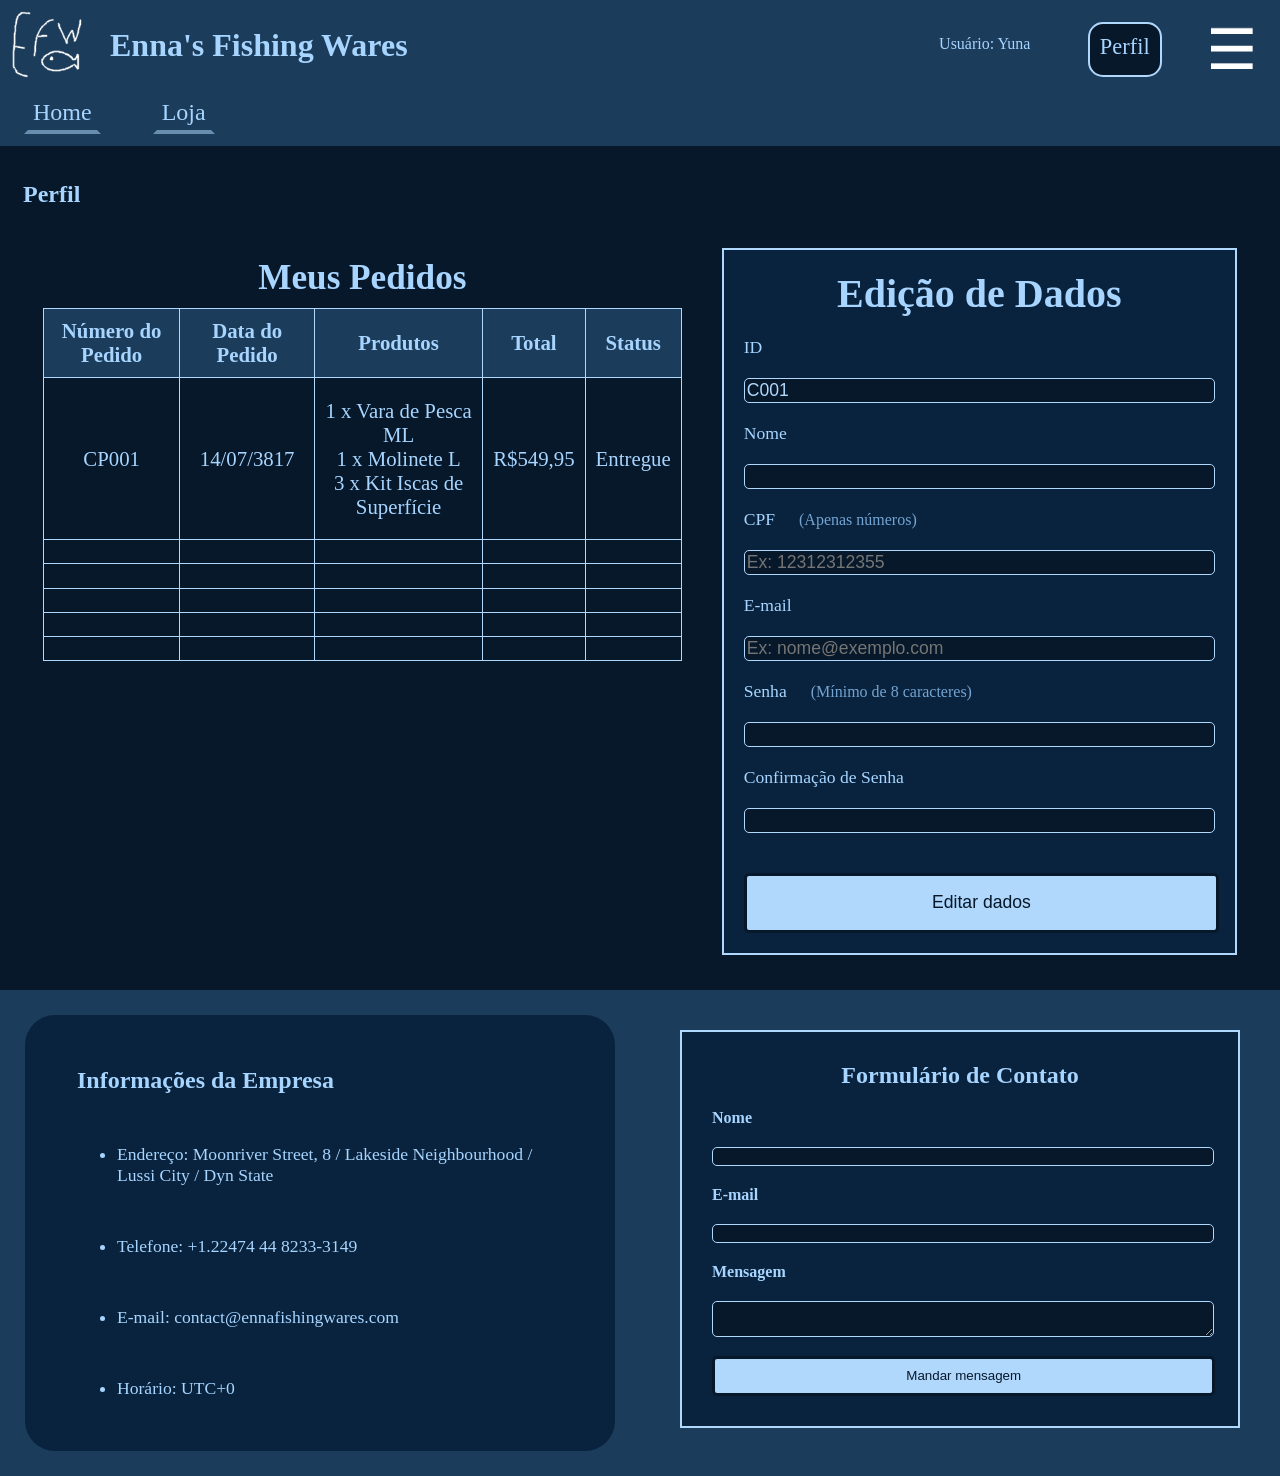
<file: html/perfil.html>
<!DOCTYPE html>
<html lang="pt-BR">
<head>
    <meta charset="UTF-8">
    <meta name="viewport" content="width=device-width, initial-scale=1.0">
    <title>Perfil - Enna's Fishing Wares</title>
    <link rel="stylesheet" href="../css/base.css">
    <link rel="stylesheet" href="../css/componentes.css">
    <link rel="stylesheet" href="../css/responsivo.css">
</head>
<body>
    <header>
        <section id="header-logo">
            <img src="../img/header/logo.png" alt="Logo de Enna's Fishing Wares">
            <h1>Enna's Fishing Wares</h1>
        </section>
        <section id="header-user">
            <p>Usuário: Yuna</p>
            <a href="cadastro.html" hidden>Cadastro</a>
            <a href="login.html" hidden>Login</a>
            <a href="perfil.html" id="header-cadastro-login-perfil-in">Perfil</a>
            <button id="header-user-abrir-menu"><img src="../img/header/menu.png" alt="Ícone de Menu"></button>
        </section>
    </header>
    <nav>
        <a href="index.html" id="nav-active">Home</a>
        <a href="loja.html">Loja</a>
    </nav>
    <main id="usuario-perfil">
        <h2>Perfil</h2>
        <aside id="perfil-meus-pedidos">
            <table>
                <caption>Meus Pedidos</caption>
                <thead>
                    <tr>
                        <th scope="col">Número do Pedido</th>
                        <th scope="col">Data do Pedido</th>
                        <th scope="col">Produtos</th>
                        <th scope="col">Total</th>
                        <th scope="col">Status</th>
                    </tr>
                </thead>
                <tbody>
                    <tr>
                        <td>CP001</td>
                        <td>14/07/3817</td>
                        <td>1 x Vara de Pesca ML<br>1 x Molinete L<br> 3 x Kit Iscas de Superfície</td>
                        <td>R$549,95</td>
                        <td>Entregue</td>
                    </tr>
                    <tr>
                        <td></td>
                        <td></td>
                        <td></td>
                        <td></td>
                        <td></td>
                    </tr>
                    <tr>
                        <td></td>
                        <td></td>
                        <td></td>
                        <td></td>
                        <td></td>
                    </tr>
                    <tr>
                        <td></td>
                        <td></td>
                        <td></td>
                        <td></td>
                        <td></td>
                    </tr>
                    <tr>
                        <td></td>
                        <td></td>
                        <td></td>
                        <td></td>
                        <td></td>
                    </tr>
                    <tr>
                        <td></td>
                        <td></td>
                        <td></td>
                        <td></td>
                        <td></td>
                    </tr>
                </tbody>
            </table>
        </aside>
        <aside id="perfil-editar-dados">
            <h2>Edição de Dados</h2>
            <form id="form-editar-dados-perfil" class="form-editar-dados-perfil-elements">
                <label>ID</label>
                <input id="perfil-id" type="label" disabled placeholder="C001">
                <label for="perfil-editar-nome">Nome</label>
                <input id="perfil-editar-nome" type="label" required nome="editarNome">
                <label for="perfil-editar-cpf">CPF</label>
                <p>(Apenas números)</p>
                <input id="perfil-editar-cpf" type="label" required pattern="[0-9]{11}" placeholder="Ex: 12312312355" name="editarCPF">
                <label for="perfil-editar-email">E-mail</label>
                <input id="perfil-editar-email" type="email" required placeholder="Ex: nome@exemplo.com" nome="editarEmail">
                <label for="perfil-editar-senha">Senha</label>
                <p>(Mínimo de 8 caracteres)</p>
                <input id="perfil-editar-senha" type="password" required minlength="8" nome="editarSenha">
                <label for="perfil-editar-confirmacao-senha">Confirmação de Senha</label>
                <input id="perfil-editar-confirmacao-senha" type="password" required minlength="8" nome="editarConfirmacaoSenha">
                <button id="botao-perfil-editar-dados" type="submit" name="submeterEdicao">Editar dados</button>
            </form>
        </aside>
    </main>
    <footer>
        <section id="info-loja">
            <div id="info-loja-elements">
                <h2>Informações da Empresa</h2>
                <ul>
                    <li>Endereço: Moonriver Street, 8 / Lakeside Neighbourhood / Lussi City / Dyn State</li>
                    <li>Telefone: +1.22474 44 8233-3149</li>
                    <li>E-mail: contact@ennafishingwares.com</li>
                    <li>Horário: UTC+0</li>
                </ul>
            </div>
        </section>
        <section id="form-contato-loja">
            <form id="form-contato">
                <div id="form-contato-elements">
                    <h2>Formulário de Contato</h2>
                    <label for="input-contato-nome">Nome</label>
                    <input id="input-contato-nome" required type="label" name="formContatoNome">
                    <label for="input-contato-email">E-mail</label>
                    <input id="input-contato-email" required type="email" name="formContatoEmail">
                    <label for="input-contato-mensagem">Mensagem</label>
                    <textarea required id="input-contato-mensagem"></textarea>
                    <button id="form-contato-mandar-mensagem">Mandar mensagem</button>
                </div>
            </form>
        </section>
    </footer>
</body>
</html>
</file>
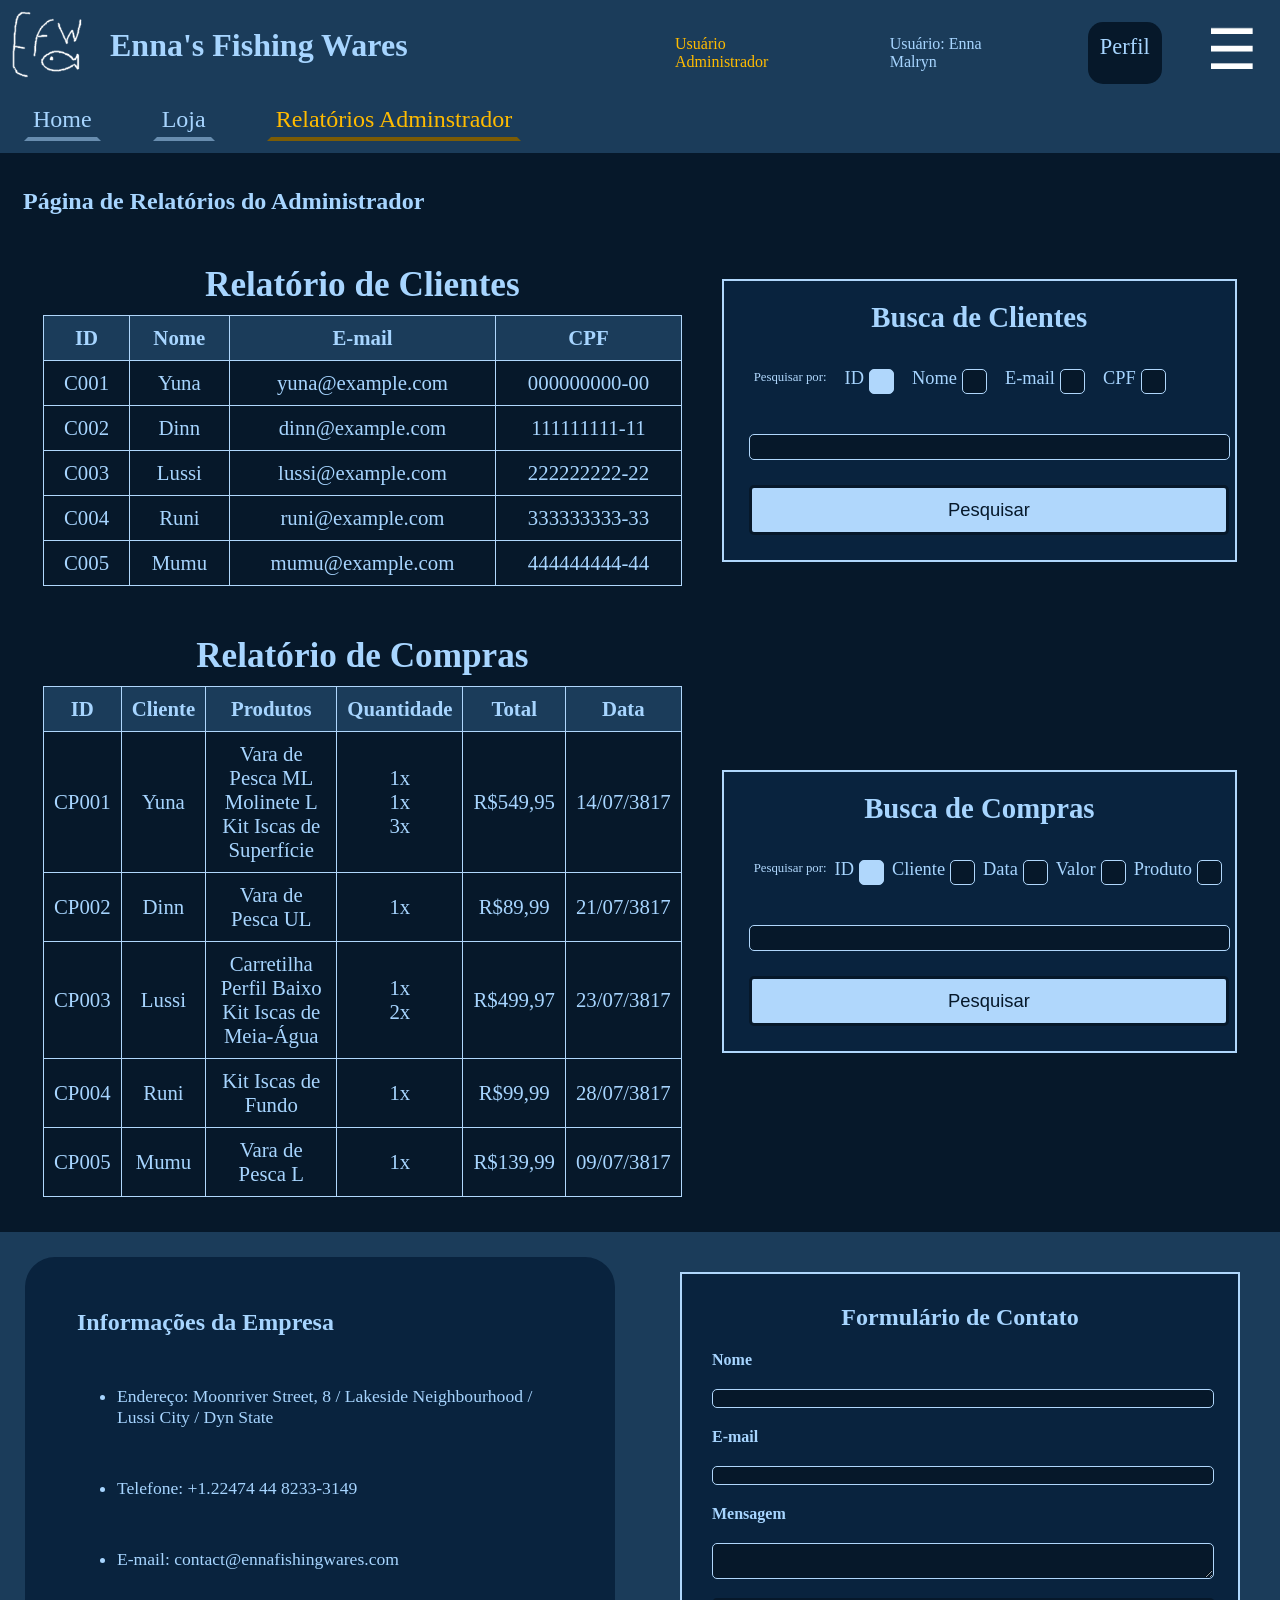
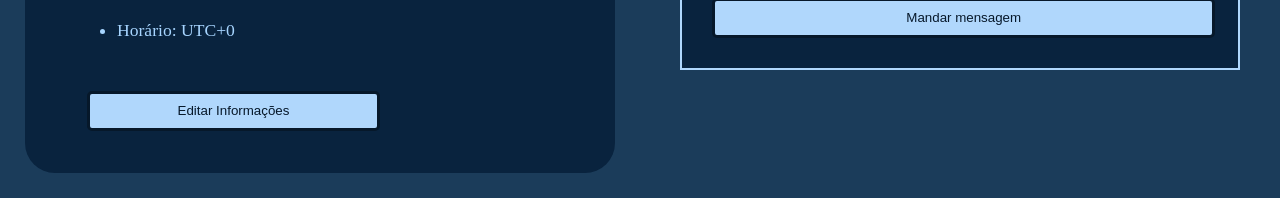
<file: html/relatorios.html>
<!DOCTYPE html>
<html lang="pt-BR">
<head>
    <meta charset="UTF-8">
    <meta name="viewport" content="width=device-width, initial-scale=1.0">
    <title>Relatórios Administrador - Enna's Fishing Wares</title>
    <link rel="stylesheet" href="../css/base.css">
    <link rel="stylesheet" href="../css/relatorios.css">
    <link rel="stylesheet" href="../css/responsivo.css">
</head>
<body>
    <header>
        <section id="header-logo">
            <img src="../img/header/logo.png" alt="Logo de Enna's Fishing Wares">
            <h1>Enna's Fishing Wares</h1>
        </section>
        <section id="header-user">
            <p id="header-user-p-admin">Usuário Administrador</p>
            <p>Usuário: Enna Malryn</p>
            <a href="cadastro.html" hidden>Cadastro</a>
            <a href="login.html" hidden>Login</a>
            <a href="perfil.html">Perfil</a>
            <button id="header-user-abrir-menu"><img src="../img/header/menu.png" alt="Ícone de Menu"></button>
        </section>
    </header>
    <nav>
        <a href="index.html" id="nav-active">Home</a>
        <a href="loja.html">Loja</a>
        <a href="relatorios.html" class="nav-admin">Relatórios Adminstrador</a>
    </nav>
    <main id="relatorios">
        <h2>Página de Relatórios do Administrador</h2>
        <aside id="relatorio-clientes">
            <table>
                <caption>Relatório de Clientes</caption>
                <thead>
                    <tr>
                        <th scope="col">ID</th>
                        <th scope="col">Nome</th>
                        <th scope="col"> E-mail</th>
                        <th scope="col">CPF</th>
                    </tr>
                </thead>
                <tbody>
                    <tr>
                        <td>C001</td>
                        <td>Yuna</td>
                        <td>yuna@example.com</td>
                        <td>000000000-00</td>
                    </tr>
                    <tr>
                        <td>C002</td>
                        <td>Dinn</td>
                        <td>dinn@example.com</td>
                        <td>111111111-11</td>
                    </tr>
                    <tr>
                        <td>C003</td>
                        <td>Lussi</td>
                        <td>lussi@example.com</td>
                        <td>222222222-22</td>
                    </tr>
                    <tr>
                        <td>C004</td>
                        <td>Runi</td>
                        <td>runi@example.com</td>
                        <td>333333333-33</td>
                    </tr>
                    <tr>
                        <td>C005</td>
                        <td>Mumu</td>
                        <td>mumu@example.com</td>
                        <td>444444444-44</td>
                    </tr>
                </tbody>
            </table>
        </aside>
        <aside id="busca-clientes">
            <h2>Busca de Clientes</h2>
            <form id="form-busca-clientes" class="form-busca-clientes-elements">
                <div id="busca-clientes-modo">
                    <p>Pesquisar por:</p>
                    <label for="busca-clientes-modo-id">ID</label>
                    <input id="busca-clientes-modo-id" checked name="buscaClientesModoID" type="radio">
                    <label for="busca-clientes-modo-nome">Nome</label>
                    <input id="busca-clientes-modo-nome" name="buscaClientesModoNome" type="radio">
                    <label for="busca-clientes-modo-email">E-mail</label>
                    <input id="busca-clientes-modo-email" name="buscaClientesModoEmail" type="radio">
                    <label for="busca-clientes-modo-cpf">CPF</label>
                    <input id="busca-clientes-modo-cpf" name="buscaClientesModoCPF" type="radio">
                </div>
                <input id="busca-clientes-barra-pesquisa" name="buscaClientesBarraPesquisa" type="label">
                <button id="busca-clientes-botao">Pesquisar</button>
            </form>
        </aside>
        <aside id="relatorio-compras">
            <table>
                <caption>Relatório de Compras</caption>
                <thead>
                    <tr>
                        <th scope="col">ID</th>
                        <th scope="col">Cliente</th>
                        <th scope="col">Produtos</th>
                        <th scope="col">Quantidade</th>
                        <th scope="col">Total</th>
                        <th scope="col">Data</th>
                    </tr>
                    <tr>
                        <td>CP001</td>
                        <td>Yuna</td>
                        <td>Vara de Pesca ML<br>Molinete L<br>Kit Iscas de Superfície</td>
                        <td>1x<br>1x<br>3x</td>
                        <td>R$549,95</td>
                        <td>14/07/3817</td>
                    </tr>
                    <tr>
                        <td>CP002</td>
                        <td>Dinn</td>
                        <td>Vara de Pesca UL</td>
                        <td>1x</td>
                        <td>R$89,99</td>
                        <td>21/07/3817</td>
                    </tr>
                    <tr>
                        <td>CP003</td>
                        <td>Lussi</td>
                        <td>Carretilha Perfil Baixo<br>Kit Iscas de Meia-Água</td>
                        <td>1x<br>2x</td>
                        <td>R$499,97</td>
                        <td>23/07/3817</td>
                    </tr>
                    <tr>
                        <td>CP004</td>
                        <td>Runi</td>
                        <td>Kit Iscas de Fundo</td>
                        <td>1x</td>
                        <td>R$99,99</td>
                        <td>28/07/3817</td>
                    </tr>
                    <tr>
                        <td>CP005</td>
                        <td>Mumu</td>
                        <td>Vara de Pesca L</td>
                        <td>1x</td>
                        <td>R$139,99</td>
                        <td>09/07/3817</td>
                    </tr>
                </thead>
            </table>
        </aside>
        <aside id="busca-compras">
            <h2>Busca de Compras</h2>
            <form id="form-busca-compras" class="form-busca-compras-elements">
                <div id="busca-compras-modo">
                    <p>Pesquisar por:</p>
                    <label for="busca-compras-modo-id">ID</label>
                    <input id="busca-compras-modo-id" checked name="buscaComprasModoID" type="radio">
                    <label for="busca-compras-modo-cliente">Cliente</label>
                    <input id="busca-compras-modo-cliente" name="buscaComprasModoCliente" type="radio">
                    <label for="busca-compras-modo-data">Data</label>
                    <input id="busca-compras-modo-data" name="buscaComprasModoData" type="radio">
                    <label for="busca-compras-modo-valor">Valor</label>
                    <input id="busca-compras-modo-valor" name="buscaComprasModoValor" type="radio">
                    <label for="busca-compras-modo-produto">Produto</label>
                    <input id="busca-compras-modo-produto" name="buscaComprasModoProduto" type="radio">
                </div>
                <input id="busca-compras-barra-pesquisa" name="buscaComprasBarraPesquisa" type="label">
                <button id="busca-compras-botao">Pesquisar</button>
            </form>
        </aside>
    </main>
    <footer>
        <section id="info-loja">
            <div id="info-loja-elements">
                <h2>Informações da Empresa</h2>
                <ul>
                    <li>Endereço: Moonriver Street, 8 / Lakeside Neighbourhood / Lussi City / Dyn State</li>
                    <li>Telefone: +1.22474 44 8233-3149</li>
                    <li>E-mail: contact@ennafishingwares.com</li>
                    <li>Horário: UTC+0</li>
                </ul>
                <button>Editar Informações</button>
            </div>
        </section>
        <section id="form-contato-loja">
            <form id="form-contato">
                <div id="form-contato-elements">
                    <h2>Formulário de Contato</h2>
                    <label for="input-contato-nome">Nome</label>
                    <input id="input-contato-nome" required type="label" name="formContatoNome">
                    <label for="input-contato-email">E-mail</label>
                    <input id="input-contato-email" required type="email" name="formContatoEmail">
                    <label for="input-contato-mensagem">Mensagem</label>
                    <textarea required id="input-contato-mensagem"></textarea>
                    <button id="form-contato-mandar-mensagem">Mandar mensagem</button>
                </div>
            </form>
        </section>
    </footer>
</body>
</html>
</file>
<file: css/base.css>
/* 
    Documento responsável pela estilização CSS de elementos gerais (ex: "body",
     "h1") e de classes e ids de elementos/seções que sempre aparecerão,
     independentemente da página (ex: header, nav, footer)
*/

body{
    color: #a7d5ff;
    background-color: #06182a;
}
a {
    color: #a7d5ff;
}
hr {
    color: #b0d7fc;
}
h2 {
    font-size: 1.7em;
}
h3, h4, li {
    font-size: 1.5em;
}
button {
    border: 3px solid #06182a;
    border-radius: 5px;
    height: 40px;
    color: #06182a;
    background-color: #b0d7fc;
    cursor: pointer;
    transition-property: background-color;
    transition-duration: 0.1s;
}
button:hover {
    background-color: #89b5de;
}
button:active {
    background-color: #688daf;
}
input, textarea {
    color: #a7d5ff;
    border: 1px solid #b0d7fc;
    border-radius: 5px;
    background-color: #06182a;
}
table {
    border-collapse: collapse;
}
caption {
    font-size: 2.5em;
    font-weight: bold;
    margin: 10px;
}
th, td {
    border: 0.5px solid #b0d7fc;
    padding: 20px;
    font-size: 1.3em;
}
th {
    background-color: #1b3c5a;
}
td {
    background-color: #06182a;
    text-align: center;
}
input[type="checkbox"] {
    height: 25PX;
    width: 25px;
    appearance: none;
}
input[type="checkbox"]:hover {
    background-color: #1b3c5a;
}
input[type="checkbox"]:active {
    background-color: #688daf;
}
input[type="checkbox"]:checked {
    background-color: #b0d7fc;
}
input[type="radio"] {
    height: 25px;
    width: 25px;
    appearance: none;
}
input[type="radio"]:hover {
    background-color: #1b3c5a;
}
input[type="radio"]:active {
    background-color: #688daf;
}
input[type="radio"]:checked {
    background-color: #b0d7fc;
}

/*--- Destaque ---*/

h1 {
    font-size: 2em;
    margin-left: 20px;
}
header {
    display: grid;
    grid-template-columns: 50% 50%;
    margin: -8px -8px 0px -8px;
}
#header-logo {
    display: inline-flex;
    background-color: #1b3c5a;
}
#header-logo img {
    height: 90px;
}
#header-user{
    display: inline-flex;
    justify-content: right;
    background-color: #1b3c5a;
} 
#header-user p {
    font-size: 1.5em;
    margin: 35px;

}
#header-user button {
    background-color: transparent;
    border-color: transparent;
    width: fit-content;
    height: fit-content;
    padding: 3px;
    margin: 17px;
}
#header-user button:hover {
    background-color: #09233e;
}
#header-user button:active {
    border: 2px solid #b0d7fc;
    padding: 4px;
}
#header-user img {
    height: 50px;
}
#header-user a {
    border: 2px solid transparent;
    border-radius: 15px;
    background-color: #06182a;
    text-decoration: none;
    font-size: 1.4em;
    margin: 1em;
    padding: 10px;
    transition-property: background-color;
    transition-duration: 0.1s;
}
#header-user a:hover {
    background-color: #09233e;
}
#header-user a:active {
    border-color: #b0d7fc;
}
#header-cadastro-login-perfil-in {
    border-color: #b0d7fc !important;
}

/*--- nav ---*/

nav {
    background-color: #1b3c5a;
    margin: 0px -8px 0px -8px;
    padding-bottom: 20px;
}
nav a {
    border: 4px solid;
    border-color: transparent transparent #688daf transparent;
    padding: 5px;
    text-decoration: none;
    font-size: 1.5em;
    margin: 0px 1em 0px 1em;
}
nav a:hover, #nav-in:hover {
    color: #b0d7fc;
    border-color: transparent transparent #b0d7fc transparent;
}
#nav-in {
    border-color: transparent transparent #8abae7 transparent;
}

/*--- main ---*/

main {
    background-color: #06182a;
}


/*--- Rodapé ---*/

footer {
    display: grid;
    grid-template-columns: 50% 50%;
    margin: 0px -8px -8px -8px;
}
#info-loja {
    background-color: #1b3c5a;
}
#info-loja h2, #info-loja li {
    margin: 50px;
}
#info-loja-elements {
    border: 2px solid transparent;
    border-radius: 30px;
    margin: 25px;
    background-color: #09233e;
}
#form-contato-loja {
    background-color: #1b3c5a;
}
#form-contato {
    border: 2px solid #b0d7fc;
    background-color: #09233e;
    margin: 40px;  
}
#form-contato-elements {
    margin: 30px;
    justify-content: center;
}
#form-contato-elements h2 {
    text-align: center;
}
#form-contato-elements label {
    display: block;
    font-weight: bold;
    margin: 20px 0px 20px 0px;
}
#form-contato-elements input, #form-contato-elements textarea {
    width: 100%; 
}
#form-contato-elements button {
    margin-top: 15px;
    width: 101.5%;
}
</file>
<file: css/componentes.css>
/* 
    Documento responsável pela estilização CSS de classes e ids de elementos/seções
    que são únicas a certas páginas, com exclusão de relatorios.html (ex: descrição 
    da loja e galeria de produtos em index.html, formulários em cadastro.html/login.html)
*/

/*
    =================
    index.html (Home)
    =================
*/

/*--- Produtos Disponíveis ---*/

#produtos-disponiveis {
    margin: 30px;
}
.caixa-produto {
    display: inline-flex;
}
.info-produto {
    display: grid;
    grid-template-rows: 60% 2% 24% 14%;
    border: 3px solid #b0d7fc;
    width: 310px;
    height: 460px;
    margin: 20px; 
    text-align: center;
}
.info-produto img {
    object-fit: contain;
    width: 100%;
    height: 100%;
    background-color: #09233e;
}
.info-produto hr {
    height: 100%;
    background-color: #1b3c5a;
    margin: 0px;
}
.titulo-desc-produto, .preco-botao-produto {
    background-color: #1b3c5a;
}
.titulo-desc-produto p{
    margin-left: 10px;
    overflow: scroll;
}
.titulo-desc-produto h3 {
    margin: 15px;
}
.preco-botao-produto h4 {
    display: inline-flex;
    margin: 20px;
}

/*--- Descrição da Loja ---*/

#descricao-loja {
    display: grid;
    grid-template-columns: 45% 55%;
    margin: 40px;
}
.descricao-texto p {
    font-size: 1.5em;
}
.descricao-galeria img {
    border: 2px solid #b0d7fc;
    background-color: #09233e;
    height: 400px;
    margin: 20px; 
    width: 45%;
}

/*
    =============================================
    cadastro.html e login.html (Cadastro e Login)
    =============================================
*/

/*--- Cadastro/Login ---*/

#usuario-cadastro-login {
    display: flex;
    margin: 30px;
    justify-content: center;
}
#caixa-cadastro-login {
    border: 2px solid #b0d7fc;
    background-color: #09233e;
    width: 50%;
}
#caixa-cadastro-login h2 {
    font-size: 2.5em;
    margin: 20px;
    text-align: center;
}
.form-cadastro-login-elements input, .form-cadastro-login-elements button, .form-cadastro-login-elements label {
    font-size: 1.75em;
    margin: 25px;
}
.form-cadastro-login-elements label {
    margin-right: 5px;
}
.form-cadastro-login-elements p {
    display: inline;
    font-size: 1em;
    margin: 0px;
    color: #73a4d2;
}
.form-cadastro-login-elements a {
    margin: 20px;
}
.form-cadastro-login-elements input {
    width: 95%;
}
.form-cadastro-login-elements button {
    margin-top: 20px;
    height: 60px;
    width: 96%;
}

/*
    ==================================================
    perfil.html (Edição de dados perfil, Meus Pedidos)
    ==================================================
*/

#usuario-perfil {
    display: grid;
    grid-template-columns: 55% 45%;
    margin: 15px;
}
#usuario-perfil h2 {
    grid-column: span 2;
}
#perfil-meus-pedidos {
    margin: 20px;
}
#perfil-meus-pedidos table {
    width: 100%;
    height: 50%;
    overflow: scroll;
}
#perfil-editar-dados {
    border: 2px solid #b0d7fc;
    background-color: #09233e;
    margin: 20px;
}
#perfil-editar-dados h2 {
    font-size: 2.5em;
    margin: 20px;
    text-align: center;
}
#perfil-id::placeholder {
    color: #b0d7fc;
}
.form-editar-dados-perfil-elements input, .form-editar-dados-perfil-elements button, .form-editar-dados-perfil-elements label {
    font-size: 1.75em;
    margin: 25px;
}
.form-editar-dados-perfil-elements label {
    margin-right: 5px;
}
.form-editar-dados-perfil-elements p {
    display: inline;
    font-size: 1em;
    margin: 0px;
    color: #73a4d2;
}
.form-editar-dados-perfil-elements a {
    margin: 20px;
}
.form-editar-dados-perfil-elements input {
    width: 95%;
}
.form-editar-dados-perfil-elements button {
    margin-top: 20px;
    height: 60px;
    width: 95%;
}

/*
    ==============================
    loja.html (Catálogo, Carrinho)
    ==============================
*/

/*--- Catálogo ---*/

#loja-catalogo {
    display: grid;
    grid-template-columns: 22% 78%;
    margin: 15px;
}
#loja-catalogo h2 {
    grid-column: span 2;
}
#form-catalogo {
    border: 2px solid #b0d7fc;
    background-color: #09233e;
}
#form-catalogo label, #form-catalogo input, #form-catalogo h3 {
    display: block;
    margin: 30px;
}
#form-catalogo label {
    font-size: 1.5em;
}
#barra-pesquisa-catalogo {
    font-size: 1.5em;
    width: 90%;
}
#produtos-catalogo {
    display: flex;
}
.catalogo-tipo-filtro {
    border: 2px solid #b0d7fc;
    background-color: #06182a;
    margin: 30px;
    max-height: 25%;
    overflow: scroll;
}
.catalogo-tipo-filtro h4 {
    margin: 20px;
}
#form-catalogo div label, #form-catalogo div input {
    display: inline-flex;
    margin: 30px 0px 0px 30px;
}
#produtos-catalogo {
    display: inline;
    margin: 20px;
}
#produtos-catalogo span {
    display: contents;
}
.caixa-produto-catalogo {
    display: inline-flex;
    margin: 15px;
}
.info-produto-catalogo {
    display: grid;
    grid-template-rows: 60% 2% 24% 14%;
    border: 3px solid #b0d7fc;
    width: 280px;
    height: 460px;
    margin: 10px; 
    text-align: center;
}
.info-produto-catalogo img {
    object-fit: contain;
    width: 100%;
    height: 100%;
    background-color: #09233e;
}
.info-produto-catalogo hr {
    height: 100%;
    background-color: #1b3c5a;
    margin: 0px;
}

/*--- Carrinho ---*/

#loja-carrinho {
    display: grid;
    grid-template-columns: 22% 78%;
    margin: 15px;
}
#loja-carrinho h2 {
    grid-column: span 2;
}
#form-carrinho {
    border: 2px solid #b0d7fc;
    background-color: #09233e;
}
#form-carrinho button, #form-carrinho label, #form-carrinho input, #form-carrinho h3 {
    display: block;
    margin: 30px;
}
#carrinho-secao {
    border: 2px solid #b0d7fc;
    background-color: #06182a;
    margin: 30px;
}
#carrinho-secao p {
    font-size: 2em;
    font-weight: bold;
    margin: 20px;
}
#form-carrinho label {
    font-size: 1.5em;
}
#form-carrinho input {
    font-size: 1.5em;
    width: 85%;
}
#form-carrinho button {
    width: 90%;
}
#carrinho-itens {
    margin: 20px;
}
.carrinho-item {
    display: grid;
    grid-template-columns: 50% 50%;
    border: 2px solid #b0d7fc;
    background-color: #09233e;
    border-radius: 15px;
    width: 100%;
    margin: 20px;
}
.carrinho-item-esquerda {
    display: inline-flex;
    justify-content: left;
}
.carrinho-item-direita {
    display: inline-flex;
    justify-content: right;
}   
.carrinho-item h3, .carrinho-item p {
    margin: 20px;
}
.carrinho-item p {
    font-size: 1.5em;
}
.carrinho-item-botoes {
    margin: 5px;
}
.carrinho-item-botoes button {
    display: block;
    height: 30px;
    width: 30px;
}
.carrinho-item-botao-remover {
    margin: 15px;
    width: 150px;
}
#carrinho-compra-finalizada {
    font-size: 1.5em;
    font-weight: bold;
    text-align: center;
    color: green;
}
</file>
<file: css/responsivo.css>
/*
    Documento responsável pela responsividade CSS de elementos gerais, classes
    e ids de elementos/seções para a adaptação das páginas para diferentes resoluções 
*/

/*
    ==========================
    Desktop 1600px Comprimento
    ==========================
*/

@media screen and (max-width: 1600px) {
    h2 {
        font-size: 1.5em;
    }
    h3, h4, li {
        font-size: 1.3em;
    }
    caption {
        font-size: 2.5em;
        margin: 10px;
    }
    th, td {
        padding: 10px;
    }

    /*--- Descrição da Loja (index.html) ---*/

    #descricao-loja {
        display: grid;
        grid-template-columns: 40% 62%;
        margin: 40px;
    }
    .descricao-texto p {
        font-size: 1.3em;
    }


    /*--- Cadastro e Login (cadastro.html e login.html ---*/ 

    .form-cadastro-login-elements input {
        width: 93%;
    }
    .form-cadastro-login-elements button {
        width: 95%;
    }


    /*--- Perfil (perfil.html) ---*/

    .form-editar-dados-perfil-elements input, .form-editar-dados-perfil-elements button, .form-editar-dados-perfil-elements label {
        font-size: 1.5em;
        margin: 25px;
    }
    .form-editar-dados-perfil-elements input {
       width: 93%;
    }

    /*--- Catálogo (loja.html) ---*/

    #loja-catalogo {
        grid-template-columns: 24% 68%;
    }
    #form-catalogo label {
        font-size: 1.3em;
    }
    #barra-pesquisa-catalogo {
        width: 83%;
    }

    /*--- Carrinho (loja.html) ---*/

    #loja-carrinho {
        grid-template-columns: 27% 73%;
    }
    #form-carrinho label {
        font-size: 1.3em;
    }
    #form-carrinho button {
        width: 86%;
    }

    /*--- Busca Clientes (relatorios.html) ---*/

    #busca-clientes h2 {
        font-size: 2.2em;
        margin: 20px;
    }
    .form-busca-clientes-elements input, .form-busca-clientes-elements button, .form-busca-clientes-elements label {
        font-size: 1.55em;
    }
    .form-busca-clientes-elements label {
        margin: 12px 5px 12px 12px;
    }
    .form-busca-clientes-elements input[type="label"] {
        width: 93%;
    }
    .form-busca-clientes-elements button {
        height: 50px;
        width: 94%;
    }
    #busca-clientes-modo p {
        font-size: 1em;
        margin: 16px 0px 12px 35px;
    }

    /*--- Busca Compras (relatorios.html) ---*/

    #busca-compras h2 {
        font-size: 2.2em;
    }
    .form-busca-compras-elements input, .form-busca-compras-elements button, .form-busca-compras-elements label {
        font-size: 1.55em;
    }
    .form-busca-compras-elements label {
        margin: 12px 5px 12px 12px;
    }
    .form-busca-compras-elements input[type="label"] {
        width: 93%;
    }
    .form-busca-compras-elements button {
        height: 50px;
        width: 94%;
    }
    #busca-compras-modo p {
        font-size: 1em;
        margin: 16px 0px 12px 35px;
    }
    #busca-compras-modo input[type="radio"] {
        margin: 15px 2px 15px 2px;    
    }
}

/*
    ==========================
    Desktop 1280px Comprimento
    ==========================
*/

@media screen and (max-width: 1280px) {

    h3, h4, li {
        font-size: 1.1em;
    }
    caption {
        font-size: 2.2em;
        margin: 10px;
    }
    #header-user p {
        font-size: 1em;
    }

    /*--- Produtos disponíveis (index.html) ---*/

    .info-produto {
        width: 260px;
        margin: 15px;
    }

    /*--- Descrição da Loja (index.html) ---*/

    #descricao-loja {
        display: grid;
        grid-template-columns: 40% 60%;
        margin: 20px;
    }
    .descricao-texto p {
        font-size: 1.1em;
    }
    .descricao-galeria img { 
        width: 46%;
        margin: 10px;
    }

    /*--- Cadastro e Login (cadastro.html e login.html ---*/ 

    .form-cadastro-login-elements input {
        width: 92%;
    }
    .form-cadastro-login-elements button {
        width: 93%;
    }

    /*--- Perfil (perfil.html) ---*/

    .form-editar-dados-perfil-elements input, .form-editar-dados-perfil-elements button, .form-editar-dados-perfil-elements label {
        font-size: 1.1em;
        margin: 20px;
    }
    .form-editar-dados-perfil-elements input {
       width: 91%;
    }
    .form-editar-dados-perfil-elements button {
        width: 93%;
    }

    /*--- Catálogo (loja.html) ---*/

    #loja-catalogo {
        grid-template-columns: 24% 76%;
    }
    #form-catalogo label {
        font-size: 1.1em;
    }
    .catalogo-tipo-filtro {
        margin: 20px;
    }
    #form-catalogo div label, #form-catalogo div input {
        display: inline-flex;
        margin: 20px 0px 0px 20px;
    }
    .caixa-produto-catalogo {
        margin: 0px;
    }
    .info-produto-catalogo {
        width: 270px;
        height: 460px;
        text-align: center;
    }

    /*--- Carrinho (loja.html) ---*/

    #loja-carrinho {
        grid-template-columns: 30% 70%;
    }
    #form-carrinho label {
        font-size: 1.1em;
    }
    #form-carrinho input {
        font-size: 1.3em;
        width: 80%;
    }
    .carrinho-item {
        grid-template-columns: 40% 60%;
    }

    /*--- Busca Clientes (relatorios.html) ---*/

    #busca-clientes h2 {
        font-size: 1.8em;
        margin: 20px;
    }
    .form-busca-clientes-elements input, .form-busca-clientes-elements button, .form-busca-clientes-elements label {
        font-size: 1.15em;
    }
    .form-busca-clientes-elements label {
        margin: 14px 5px 14px 18px;
    }
    #busca-clientes-modo p {
        font-size: 0.8em;
        margin: 16px 0px 12px 30px;
    }
    #busca-clientes-modo input[type="radio"] {
        margin: 15px 0px 15px 0px;    
    }

    /*--- Busca Compras (relatorios.html) ---*/

    #busca-compras h2 {
        font-size: 1.8em;
        margin: 20px;
    }
    .form-busca-compras-elements input, .form-busca-compras-elements button, .form-busca-compras-elements label {
        font-size: 1.15em;
    }
    .form-busca-compras-elements label {
        margin: 14px 5px 14px 8px;
    }
    #busca-compras-modo p {
        font-size: 0.8em;
        margin: 16px 0px 12px 30px;
    }
    #busca-compras-modo input[type="radio"] {
        margin: 15px 0px 15px 0px;    
    }
}

/*
    ========================
    Tablet 840px Comprimento
    ========================
*/

@media screen and (max-width: 840px) {

    h3, h4, li {
        font-size: 1.2em;
    }
    caption {
        font-size: 2.0em;
        margin: 10px;
    }
    #header-user p {
        font-size: 1em;
        margin: 30px 10px 30px 10px;
    }

    /*--- Produtos disponíveis (index.html) ---*/

    .info-produto {
        width: 330px;
        margin: 15px;
    }

    /*--- Descrição da Loja (index.html) ---*/

    #descricao-loja {
        display: block;
        margin: 30px;
    }
    .descricao-texto p {
        font-size: 0.9em;
    }
    .descricao-galeria img { 
        width: 46%;
        margin: 12px;
    }

    /*--- Cadastro e Login (cadastro.html e login.html ---*/ 

    #caixa-cadastro-login {
        width: fit-content;
        margin: 34px;
    }

    /*--- Perfil (perfil.html) ---*/

    #usuario-perfil {
        display: block;
        margin: 30px;
    }
    #perfil-meus-pedidos table {
        margin: 80px 0px 80px 0px;   
    }
    #perfil-editar-dados {
        margin: 80px 0px 80px 0px;
    }

    /*--- Catálogo (loja.html) ---*/

    #loja-catalogo {
        display: block;
    }
    #form-catalogo {
        margin: 30px;
    }
    .info-produto-catalogo {
        margin: 20px;
        width: 310px;
        height: 500px;
        text-align: center;
    }

    /*--- Carrinho (loja.html) ---*/

    #loja-carrinho {
        display: block;
    }
    #form-carrinho {
        margin: 30px;
    }
    #form-carrinho label {
        font-size: 0.9em;
    }
    #form-carrinho input {
        font-size: 1.1em;
        width: 90%;
    }
    #form-carrinho button {
        width: 93%;
    }
    #carrinho-itens {
        margin: 60px 60px 60px 20px;
    }
    .carrinho-item {
        grid-template-columns: 40% 60%;
        margin-bottom: 40px;
    }
    .carrinho-item p {
        font-size: 1.1em;
    }

    /*--- Relatórios (relatorios.html) ---*/

    #relatorios {
        display: block;
        margin: 30px
    }

    /*--- Relatório Clientes (relatorios.html) ---*/

    #relatorio-clientes {
        margin-bottom: 40px;
    }

    /*--- Relatório Compras (relatorios.html) ---*/

    #relatorio-compras {
        margin-bottom: 40px;
    }

    /*--- Busca Clientes (relatorios.html) ---*/

    #busca-clientes {
        margin-bottom: 60px;
    }

}

    /*--- Rodapé (relatorios.html) ---*/

    #info-loja-elements button {
        width: 70%;
    }

/*
    ============================
    Smartphone 320px Comprimento
    ============================
*/

@media screen and (max-width: 320px) {

    /*--- Destaque ---*/

    h1 {
        display: none;
    }
    #header-user a {
        display: none;
    }
    #header-user p {
        display: none;
    }

    /*--- nav ---*/

    nav {
        display: none;
    }

    /*--- Rodapé ---*/

    footer {
        display: block;
        background-color: #1b3c5a;
        margin: 0px -8px -40px -8px;
    }
    #info-loja {
        margin: 20px;
    }
    #info-loja h2, #info-loja li {
        margin: 30px;
    }
    #info-loja li {
        margin-left: 0px;
        overflow: scroll;
    }

    /*--- Produtos disponíveis (index.html) ---*/

    #produtos-disponiveis {
        margin: 10px;
    }
    .info-produto {
        width: 250px;
        margin: 10px;
    }
    .preco-botao-produto h4 {
        display: block;
        margin: 0px;
    }

    /*--- Descrição da Loja (index.html) ---*/

    .descricao-galeria img { 
        width: 100%;
        margin: 20px 0px 20px 0px;
    }

    /*--- Cadastro e Login (cadastro.html e login.html ---*/ 

    #caixa-cadastro-login {
        width: 100%;
        margin: 0px;
    }
    .form-cadastro-login-elements label {
        font-size: 1.2em;
    }
    .form-cadastro-login-elements input {
        font-size: 1.2em;
        width: 80%;
    }
    .form-cadastro-login-elements button {
        width: 80%;
    }
    .form-cadastro-login-elements p {
        font-size: 0.7em;
    }
    .form-cadastro-login-elements a {
        margin: 0px 0px 0px 30px;
        font-size: 0.7em;
    }

    /*--- Perfil (perfil.html) ---*/

    #perfil-meus-pedidos {
        overflow: scroll;
    }
    #perfil-meus-pedidos table {
        margin: 0px 0px 0px 0px;   
    }
    .form-editar-dados-perfil-elements p {
       font-size: 0.8em;
    }
    .form-editar-dados-perfil-elements input {
       width: 80%;
    }
    .form-editar-dados-perfil-elements button {
        width: 80%;
    }

    /*--- Catálogo (loja.html) ---*/

    #form-catalogo input {
        font-size: 1.2em;
    }
    #form-catalogo label {
        font-size: 0.9em;
    }
    #form-catalogo {
        margin: 0px;
    }
    .info-produto-catalogo {
        margin: 10px;
        width: 250px;
        height: 500px;
        text-align: center;
    }

    /*--- Carrinho (loja.html) ---*/

    #form-carrinho {
        margin: 0px;
    }
    #form-carrinho input {
        font-size: 1.1em;
        width: 70%;
    }
    #form-carrinho button {
        width: 70%;
    }
    #carrinho-itens {
        margin: 60px 20px 60px -20px;
    }
    .carrinho-item {
        display: block;
        margin-bottom: 40px;
    }
    .carrinho-item-esquerda {
        display: inline-flex;
    }
    .carrinho-item-direita {
        display: block;
    }
    .carrinho-item-botao-remover {
        width: 250px;
    }

    /*--- Relatório Clientes (relatorios.html) ---*/

    #relatorio-clientes {
        margin-bottom: 40px;
        overflow: scroll;
    }

    /*--- Relatório Compras (relatorios.html) ---*/

    #relatorio-compras {
        margin-bottom: 40px;
        overflow: scroll;
    }

    /*--- Busca Clientes (relatorios.html) ---*/

    #busca-clientes h2 {
        font-size: 1.3em;
        margin: 20px;
    }
    .form-busca-clientes-elements label {
        margin: 0px 5px 0px 18px;
    }
    .form-busca-clientes-elements input[type="label"] {
        width: 76%;
    }
    .form-busca-clientes-elements button {
        height: 50px;
        width: 80%;
    }
    #busca-clientes-modo {
        display: block;
    }
    #busca-clientes-modo p {
        font-size: 1.1em;
        margin: 16px 0px 12px 50px;
    }
    #busca-clientes-modo input[type="radio"] {
        margin: 15px 0px 0px 0px;    
    }

    /*--- Busca Compras (relatorios.html) ---*/

    #busca-compras h2 {
        font-size: 1.2em;
        margin: 20px;
    }
    .form-busca-compras-elements label {
        margin: 0px 5px 0px 18px;
    }
    .form-busca-compras-elements input[type="label"] {
        width: 76%;
    }
    .form-busca-compras-elements button {
        height: 50px;
        width: 80%;
    }
    #busca-compras-modo {
        display: block;
    }
    #busca-compras-modo p {
        font-size: 1.1em;
        margin: 16px 0px 12px 50px;
    }
    #busca-compras-modo input[type="radio"] {
        margin: 15px 0px 0px 0px;    
    }
}

    /*--- Rodapé ---*/

    #info-loja-elements button {
        width: 50%;
    }
</file>
<file: css/relatorios.css>
/* 
    Documento responsável pela estilização CSS de classes e ids de elementos/seções
    que são únicos para a página relatorios.html
*/

/*--- Destaque ---*/

#header-user-p-admin {
    color: #ffbb00;
}
.nav-admin {
    color: #ffbb00;
    border-color: transparent transparent #7b5c06 transparent;
}
.nav-admin:hover {
    color: #ffd152;
    border-color: transparent transparent #ffbb00 transparent;

}

/*--- Relatórios e Buscas ---*/

#relatorios {
    display: grid;
    grid-template-columns: 55% 45%;
    margin: 15px;
}
#relatorios h2 {
    grid-column: span 2;
}

/* relatorio-clientes */

#relatorio-clientes {
    margin: 20px;
}
#relatorio-clientes table {
    width: 100%;
}

/* busca-clientes */

#busca-clientes {
    border: 2px solid #b0d7fc;
    background-color: #09233e;
    height: fit-content;
    align-self: center;
    margin: 20px;
}
#busca-clientes h2 {
    font-size: 2.5em;
    margin: 20px;
    text-align: center;
}
#busca-clientes {
    border: 2px solid #b0d7fc;
    background-color: #09233e;
    height: fit-content;
    align-self: center;
    margin: 20px;
}
#busca-clientes h2 {
    font-size: 2.5em;
    margin: 20px;
    text-align: center;
}
.form-busca-clientes-elements input, .form-busca-clientes-elements button, .form-busca-clientes-elements label {
    font-size: 1.75em;
    margin: 25px;
}
.form-busca-clientes-elements label {
    margin: 12px 5px 12px 12px;
}
.form-busca-clientes-elements input[type="label"] {
    width: 95%;
}
.form-busca-clientes-elements button {
    margin-top: 0px;
    height: 60px;
    width: 95%;
}
#busca-clientes-modo {
    display: inline-flex;
}
#busca-clientes-modo p {
    font-size: 1.2em;
    margin: 16px 35px 12px 35px;
    color: #b0d7fc;
}
#busca-clientes-modo input[type="radio"] {
    margin: 15px;    
}

/* relatorio-compras */

#relatorio-compras {
    margin: 20px;
}
#relatorio-compras table {
    width: 100%;
}

/* busca-compras */

#busca-compras {
    border: 2px solid #b0d7fc;
    background-color: #09233e;
    height: fit-content;
    align-self: center;
    margin: 20px;
}
#busca-compras h2 {
    font-size: 2.5em;
    margin: 20px;
    text-align: center;
}
.form-busca-compras-elements input, .form-busca-compras-elements button, .form-busca-compras-elements label {
    font-size: 1.75em;
    margin: 25px;
}
.form-busca-compras-elements label {
    margin: 12px 0px 12px 7px;
}
.form-busca-compras-elements input[type="label"] {
    width: 95%;
}
.form-busca-compras-elements button {
    margin-top: 0px;
    height: 60px;
    width: 95%;
}
#busca-compras-modo {
    display: inline-flex;
}
#busca-compras-modo p {
    font-size: 1.2em;
    margin: 16px 20px 12px 35px;
    color: #b0d7fc;
}
#busca-compras-modo input[type="radio"] {
    margin: 15px;    
}

/*--- Rodapé ---*/

#info-loja-elements button {
    margin: 0px 20px 40px 60px;
    width: 20%;
}

/*--- Funcionalidade de Impressão ---*/

@media print {
    * {
        color: black;
    }
    header {
        display: none;
    }
    nav {
        display: none;
    }
    footer {
        display: none;
    }
    th, td {
        border-color: black;
    }
    #busca-clientes, #busca-compras {
        display: none;
    }
    #relatorio-clientes, #relatorio-compras {
        grid-column: span 2;
    }
}
</file>
